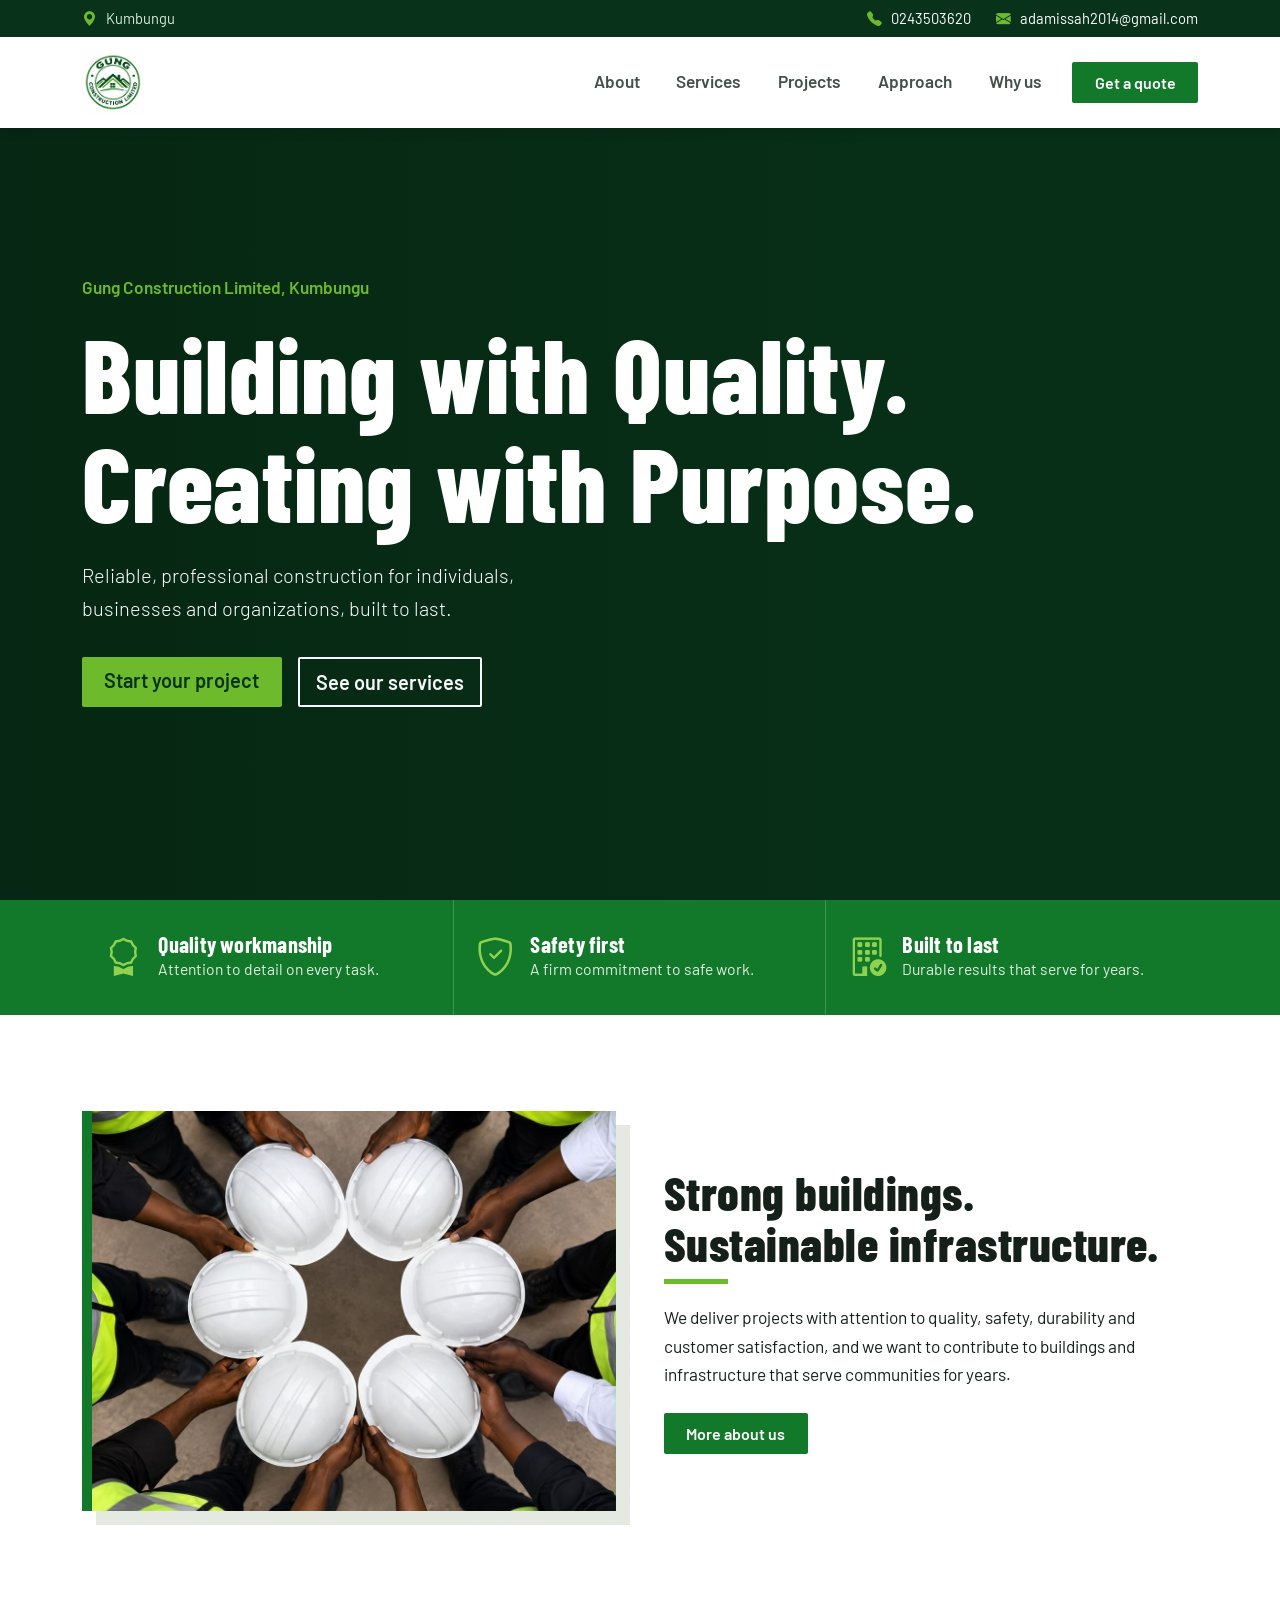
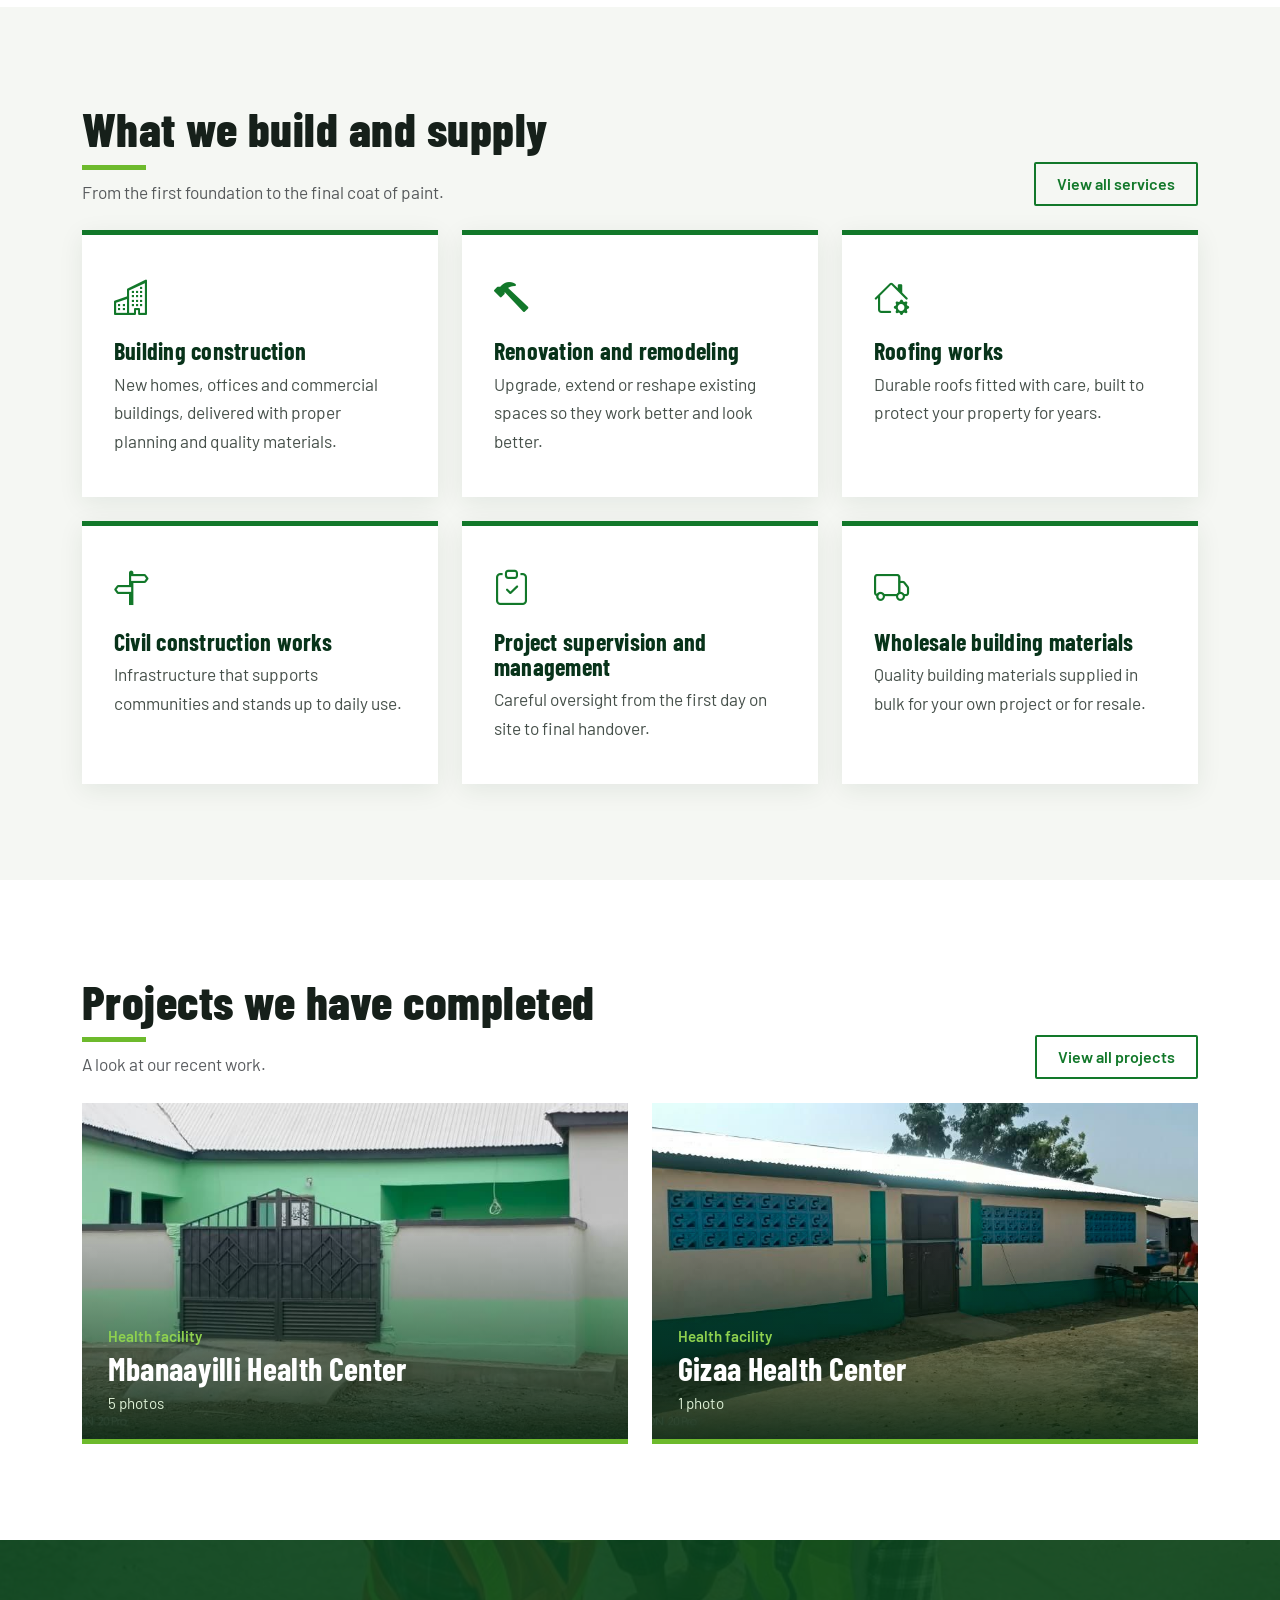
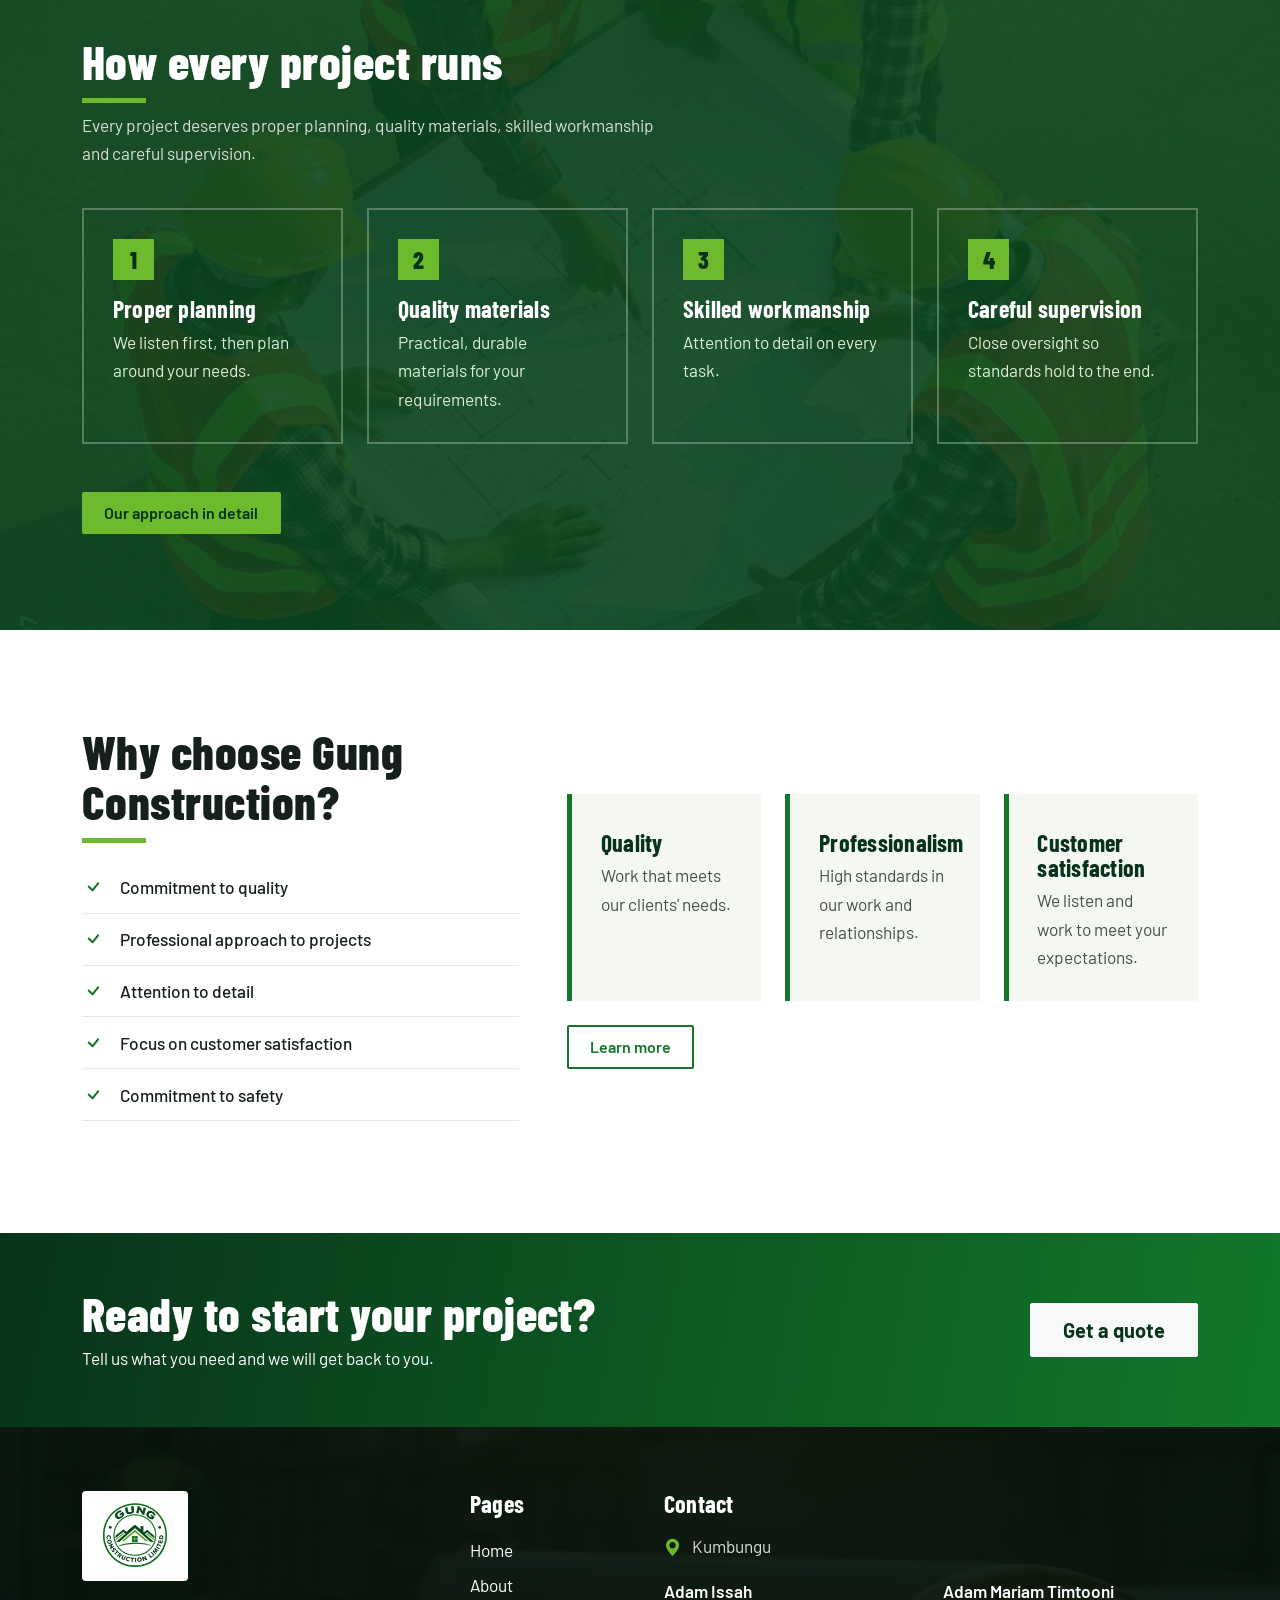
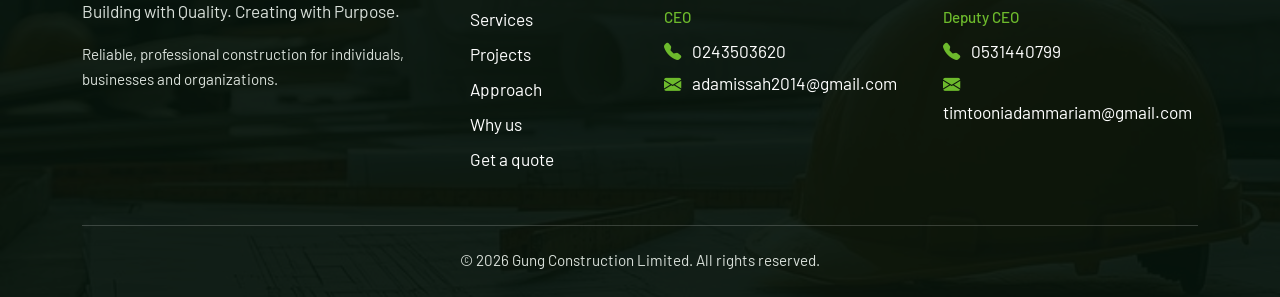
<file: index.html>
<!DOCTYPE html>
<html lang="en">
<head>
<meta charset="UTF-8">
<meta name="viewport" content="width=device-width, initial-scale=1">
<title>Gung Construction Limited | Building with Quality. Creating with Purpose.</title>
<meta name="description" content="Gung Construction Limited, Kumbungu: building construction, renovation, roofing, civil works, project supervision and building materials.">
<meta name="theme-color" content="#0b4a1f">
<link rel="icon" href="logo.jpg">
<link href="https://cdn.jsdelivr.net/npm/bootstrap@5.3.3/dist/css/bootstrap.min.css" rel="stylesheet">
<link href="https://cdn.jsdelivr.net/npm/bootstrap-icons@1.11.3/font/bootstrap-icons.min.css" rel="stylesheet">
<link href="https://fonts.googleapis.com/css2?family=Barlow+Condensed:wght@600;700;800&family=Barlow:wght@400;500;600&display=swap" rel="stylesheet">
<link href="style.css" rel="stylesheet">
</head>
<body>
<header class="site-header fixed-top" id="nav">
  <div class="topbar">
    <div class="container d-flex justify-content-between align-items-center">
      <span><i class="bi bi-geo-alt-fill"></i> Kumbungu</span>
      <span class="topbar-links">
        <a href="tel:0243503620"><i class="bi bi-telephone-fill"></i> 0243503620</a>
        <a href="mailto:adamissah2014@gmail.com"><i class="bi bi-envelope-fill"></i> adamissah2014@gmail.com</a>
      </span>
    </div>
  </div>
  <nav class="navbar navbar-expand-lg">
    <div class="container">
      <a class="navbar-brand" href="index.html"><img src="logo.jpg" alt="Gung Construction Limited logo" class="brand-logo"></a>
      <button class="navbar-toggler" data-bs-toggle="collapse" data-bs-target="#menu" aria-label="Menu"><i class="bi bi-list"></i></button>
      <div class="collapse navbar-collapse" id="menu">
        <ul class="navbar-nav ms-auto align-items-lg-center gap-lg-2">
          <li class="nav-item"><a class="nav-link" href="about.html">About</a></li>
          <li class="nav-item"><a class="nav-link" href="services.html">Services</a></li>
          <li class="nav-item"><a class="nav-link" href="projects.html">Projects</a></li>
          <li class="nav-item"><a class="nav-link" href="approach.html">Approach</a></li>
          <li class="nav-item"><a class="nav-link" href="why us.html">Why us</a></li>
          <li class="nav-item"><a class="btn btn-gung ms-lg-2" href="quote.html">Get a quote</a></li>
        </ul>
      </div>
    </div>
  </nav>
</header>

<header id="top" class="hero photo-bg">
  <video class="bg-img" autoplay muted loop playsinline preload="auto">
    <source src="one.mp4" type="video/mp4">
    Your browser does not support the video tag.
  </video>
  <div class="container">
    <p class="hero-sub">Gung Construction Limited, Kumbungu</p>
    <h1>Building with Quality.<br>Creating with Purpose.</h1>
    <p class="lead">Reliable, professional construction for individuals, businesses and organizations, built to last.</p>
    <div class="d-flex flex-wrap gap-3">
      <a href="quote.html" class="btn btn-gung btn-lg">Start your project</a>
      <a href="services.html" class="btn btn-outline-light btn-lg">See our services</a>
    </div>
  </div>
</header>

<section class="highlights">
  <div class="container">
    <div class="row g-0">
      <div class="col-md-4"><div class="hl"><i class="bi bi-award"></i><div><h3>Quality workmanship</h3><p>Attention to detail on every task.</p></div></div></div>
      <div class="col-md-4"><div class="hl"><i class="bi bi-shield-check"></i><div><h3>Safety first</h3><p>A firm commitment to safe work.</p></div></div></div>
      <div class="col-md-4"><div class="hl"><i class="bi bi-building-check"></i><div><h3>Built to last</h3><p>Durable results that serve for years.</p></div></div></div>
    </div>
  </div>
</section>

<section class="py-6">
  <div class="container">
    <div class="row align-items-center g-5">
      <div class="col-lg-6"><div class="about-img"><img class="bg-img" src="two.jpg" alt="" loading="lazy"></div></div>
      <div class="col-lg-6">
        <h2 class="title-bar">Strong buildings. Sustainable infrastructure.</h2>
        <p>We deliver projects with attention to quality, safety, durability and customer satisfaction, and we want to contribute to buildings and infrastructure that serve communities for years.</p>
        <a href="about.html" class="btn btn-gung mt-2">More about us</a>
      </div>
    </div>
  </div>
</section>

<section class="py-6 bg-soft">
  <div class="container">
    <div class="d-flex flex-wrap justify-content-between align-items-end gap-3 mb-4">
      <div><h2 class="title-bar mb-2">What we build and supply</h2><p class="mb-0 text-muted">From the first foundation to the final coat of paint.</p></div>
      <a href="services.html" class="btn btn-outline-gung">View all services</a>
    </div>
    <div class="row g-4">
      <div class="col-md-6 col-lg-4"><div class="service"><i class="bi bi-buildings"></i><h3>Building construction</h3><p>New homes, offices and commercial buildings, delivered with proper planning and quality materials.</p></div></div>
      <div class="col-md-6 col-lg-4"><div class="service"><i class="bi bi-hammer"></i><h3>Renovation and remodeling</h3><p>Upgrade, extend or reshape existing spaces so they work better and look better.</p></div></div>
      <div class="col-md-6 col-lg-4"><div class="service"><i class="bi bi-house-gear"></i><h3>Roofing works</h3><p>Durable roofs fitted with care, built to protect your property for years.</p></div></div>
      <div class="col-md-6 col-lg-4"><div class="service"><i class="bi bi-signpost-split"></i><h3>Civil construction works</h3><p>Infrastructure that supports communities and stands up to daily use.</p></div></div>
      <div class="col-md-6 col-lg-4"><div class="service"><i class="bi bi-clipboard-check"></i><h3>Project supervision and management</h3><p>Careful oversight from the first day on site to final handover.</p></div></div>
      <div class="col-md-6 col-lg-4"><div class="service"><i class="bi bi-truck"></i><h3>Wholesale building materials</h3><p>Quality building materials supplied in bulk for your own project or for resale.</p></div></div>
    </div>
  </div>
</section>

<section class="py-6">
  <div class="container">
    <div class="d-flex flex-wrap justify-content-between align-items-end gap-3 mb-4">
      <div><h2 class="title-bar mb-2">Projects we have completed</h2><p class="mb-0 text-muted">A look at our recent work.</p></div>
      <a href="projects.html" class="btn btn-outline-gung">View all projects</a>
    </div>
    <div class="row g-4">
      <div class="col-md-6"><a class="proj-card" href="projects.html#mbanaayilli">
        <img src="mbanaayilli-1.jpg" alt="Mbanaayilli Health Center" loading="lazy">
        <div class="proj-info"><span>Health facility</span><h3>Mbanaayilli Health Center</h3><em>5 photos</em></div>
      </a></div>
      <div class="col-md-6"><a class="proj-card" href="projects.html#gizaa">
        <img src="gizaa-1.jpg" alt="Gizaa Health Center" loading="lazy">
        <div class="proj-info"><span>Health facility</span><h3>Gizaa Health Center</h3><em>1 photo</em></div>
      </a></div>
    </div>
  </div>
</section>

<section class="py-6 photo-bg tint-mid">
  <img class="bg-img" src="four.jpg" alt="" loading="lazy">
  <div class="container">
    <h2 class="title-bar mb-2">How every project runs</h2>
    <p class="section-intro">Every project deserves proper planning, quality materials, skilled workmanship and careful supervision.</p>
    <div class="row g-4">
      <div class="col-md-6 col-lg-3"><div class="step"><span>1</span><h3>Proper planning</h3><p>We listen first, then plan around your needs.</p></div></div>
      <div class="col-md-6 col-lg-3"><div class="step"><span>2</span><h3>Quality materials</h3><p>Practical, durable materials for your requirements.</p></div></div>
      <div class="col-md-6 col-lg-3"><div class="step"><span>3</span><h3>Skilled workmanship</h3><p>Attention to detail on every task.</p></div></div>
      <div class="col-md-6 col-lg-3"><div class="step"><span>4</span><h3>Careful supervision</h3><p>Close oversight so standards hold to the end.</p></div></div>
    </div>
    <a href="approach.html" class="btn btn-gung mt-5">Our approach in detail</a>
  </div>
</section>

<section class="py-6">
  <div class="container">
    <div class="row g-5 align-items-center">
      <div class="col-lg-5">
        <h2 class="title-bar">Why choose Gung Construction?</h2>
        <ul class="checks dark">
          <li>Commitment to quality</li><li>Professional approach to projects</li><li>Attention to detail</li><li>Focus on customer satisfaction</li><li>Commitment to safety</li>
        </ul>
      </div>
      <div class="col-lg-7">
        <div class="row g-4">
          <div class="col-md-4"><div class="value-card"><h3>Quality</h3><p>Work that meets our clients' needs.</p></div></div>
          <div class="col-md-4"><div class="value-card"><h3>Professionalism</h3><p>High standards in our work and relationships.</p></div></div>
          <div class="col-md-4"><div class="value-card"><h3>Customer satisfaction</h3><p>We listen and work to meet your expectations.</p></div></div>
        </div>
        <a href="why us.html" class="btn btn-outline-gung mt-4">Learn more</a>
      </div>
    </div>
  </div>
</section>

<section class="cta-band">
  <div class="container d-flex flex-column flex-md-row align-items-md-center justify-content-between gap-4">
    <div>
      <h2>Ready to start your project?</h2>
      <p class="mb-0">Tell us what you need and we will get back to you.</p>
    </div>
    <a href="quote.html" class="btn btn-light btn-lg cta-btn">Get a quote</a>
  </div>
</section>

<footer class="site-footer photo-bg">
  <img class="bg-img" src="seven.jpg" alt="" loading="lazy">
  <div class="container">
    <div class="row g-5">
      <div class="col-lg-4">
        <img src="logo.jpg" alt="Gung Construction Limited logo" class="footer-logo">
        <p>Building with Quality. Creating with Purpose.</p>
        <p class="small mb-0">Reliable, professional construction for individuals, businesses and organizations.</p>
      </div>
      <div class="col-6 col-lg-2">
        <h3>Pages</h3>
        <ul class="foot-links">
          <li><a href="index.html">Home</a></li>
          <li><a href="about.html">About</a></li>
          <li><a href="services.html">Services</a></li>
          <li><a href="projects.html">Projects</a></li>
          <li><a href="approach.html">Approach</a></li>
          <li><a href="why us.html">Why us</a></li>
          <li><a href="quote.html">Get a quote</a></li>
        </ul>
      </div>
      <div class="col-lg-6">
        <h3>Contact</h3>
        <p><i class="bi bi-geo-alt-fill"></i> Kumbungu</p>
        <div class="row g-4">
          <div class="col-md-6">
            <p class="foot-name">Adam Issah <span>CEO</span></p>
            <p class="mb-1"><i class="bi bi-telephone-fill"></i> <a href="tel:0243503620">0243503620</a></p>
            <p class="mb-0 wrap"><i class="bi bi-envelope-fill"></i> <a href="mailto:adamissah2014@gmail.com">adamissah2014@gmail.com</a></p>
          </div>
          <div class="col-md-6">
            <p class="foot-name">Adam Mariam Timtooni <span>Deputy CEO</span></p>
            <p class="mb-1"><i class="bi bi-telephone-fill"></i> <a href="tel:0531440799">0531440799</a></p>
            <p class="mb-0 wrap"><i class="bi bi-envelope-fill"></i> <a href="mailto:timtooniadammariam@gmail.com">timtooniadammariam@gmail.com</a></p>
          </div>
        </div>
      </div>
    </div>
    <div class="foot-bottom">&copy; <span id="year"></span> Gung Construction Limited. All rights reserved.</div>
  </div>
</footer>

<a href="#top" id="toTop" class="to-top" aria-label="Back to top"><i class="bi bi-arrow-up"></i></a>
<script src="https://cdn.jsdelivr.net/npm/bootstrap@5.3.3/dist/js/bootstrap.bundle.min.js"></script>
<script src="script.js"></script>
</body>
</html>
</file>
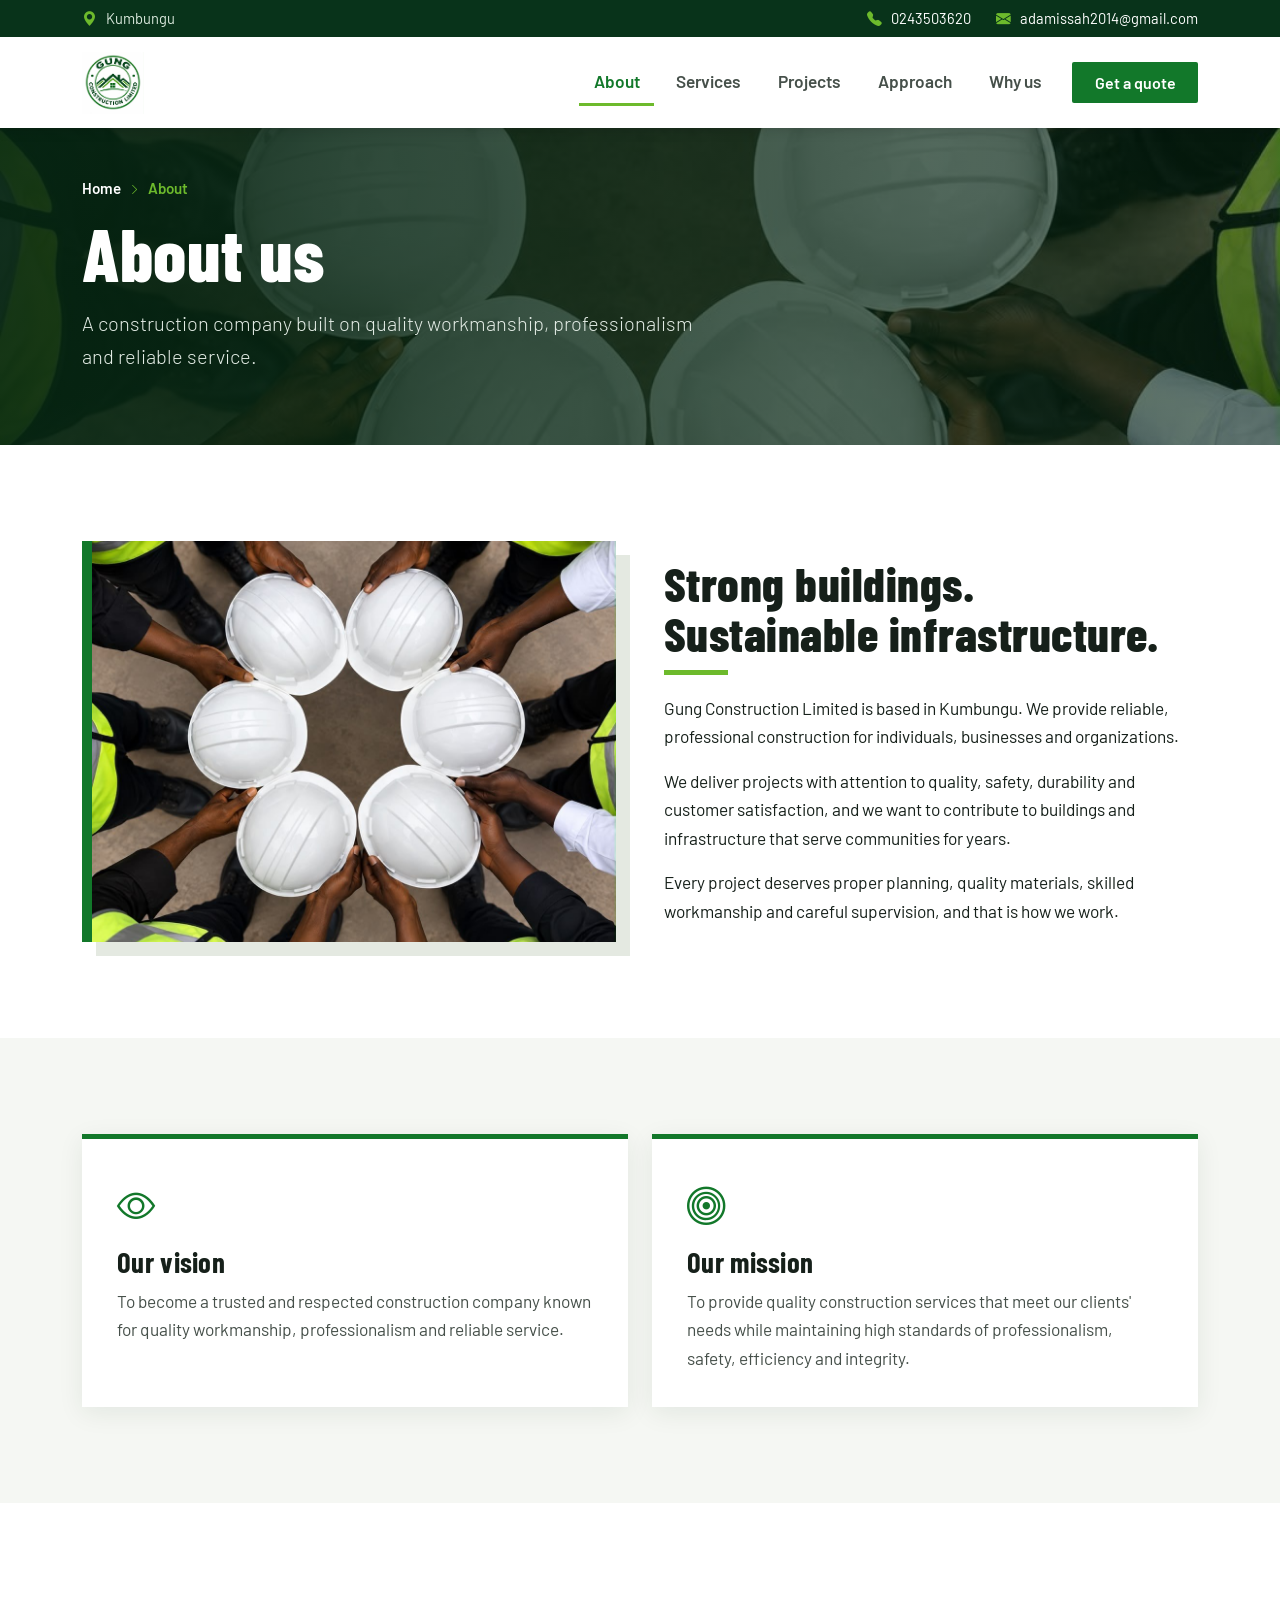
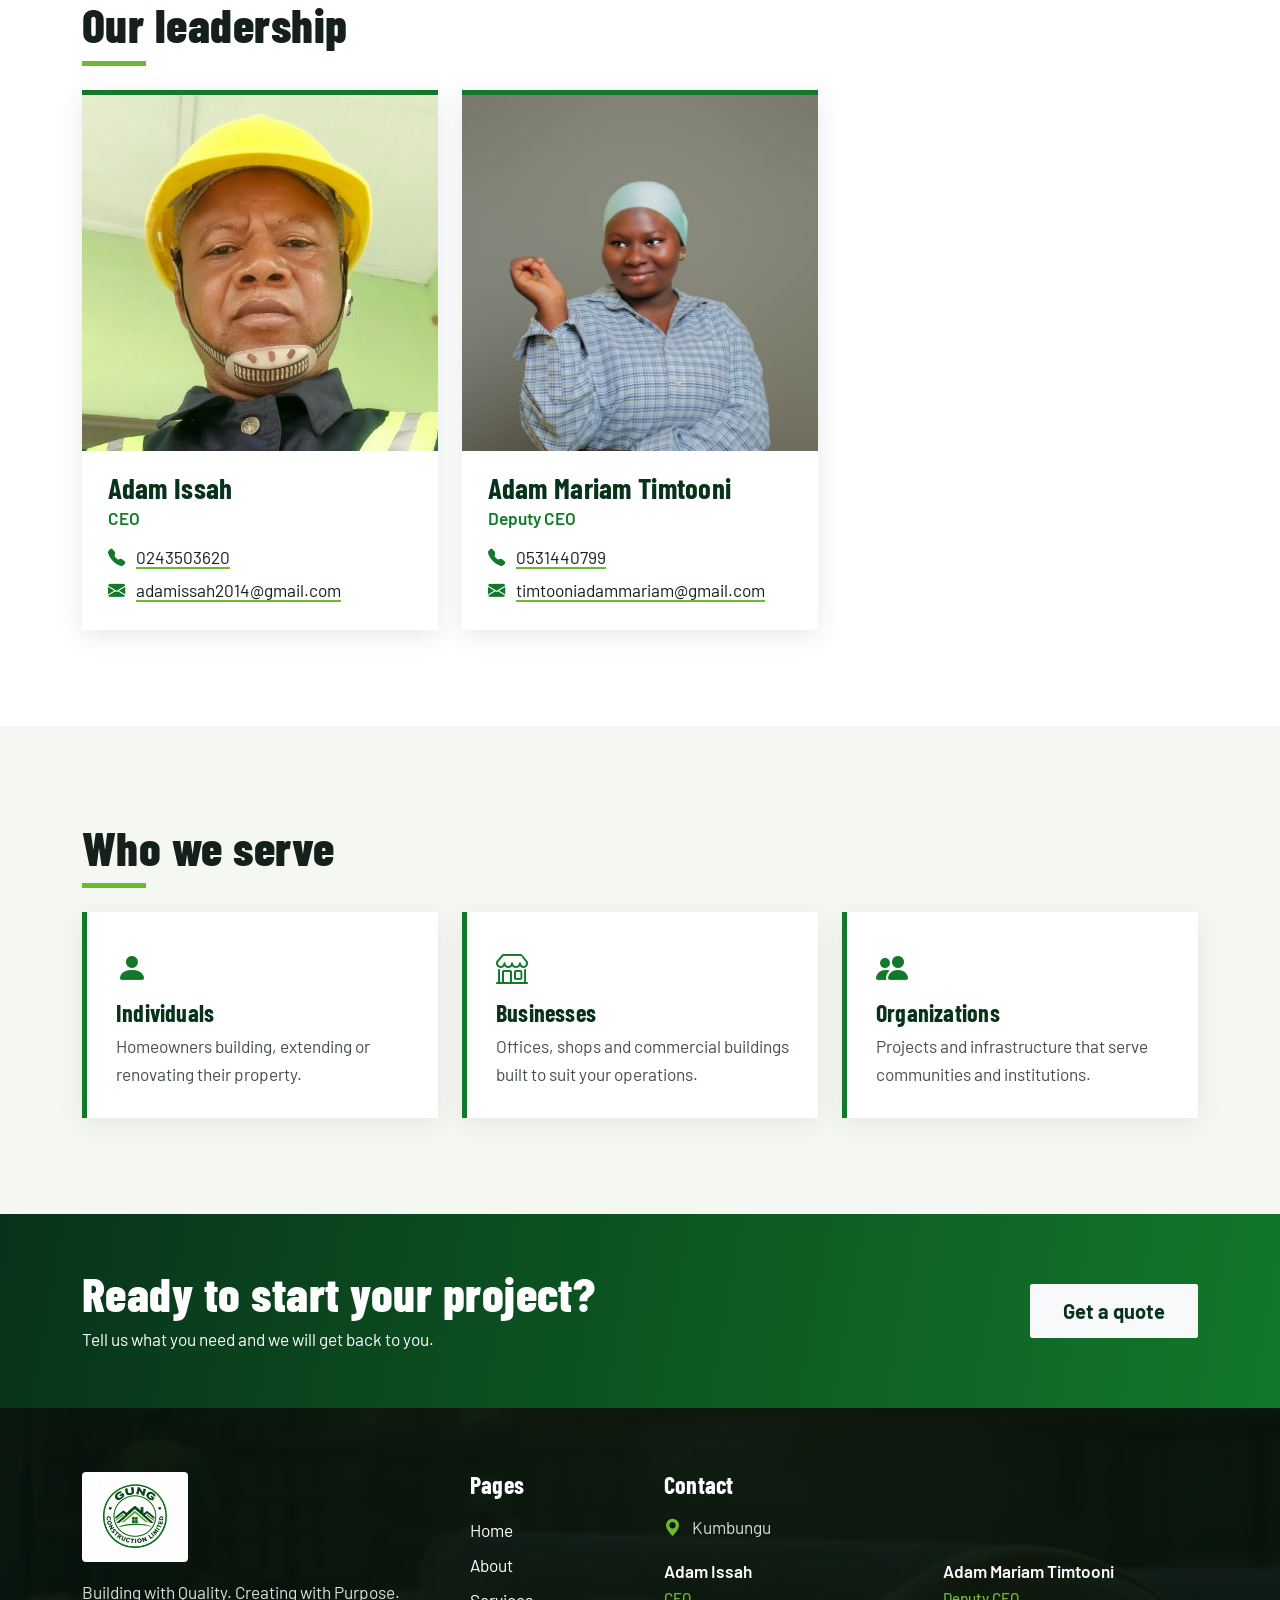
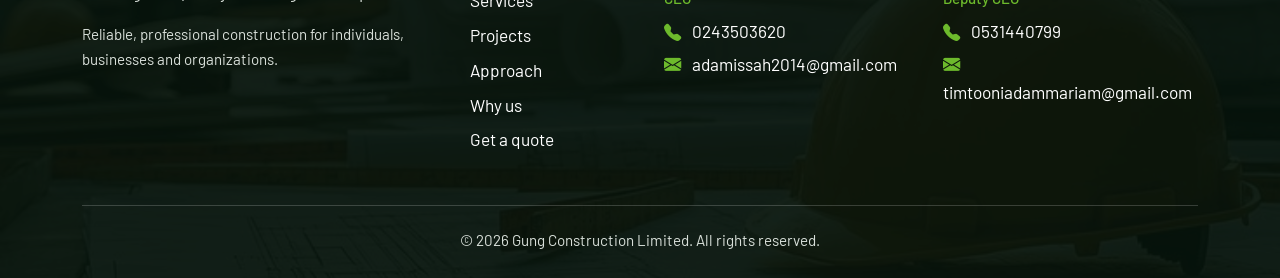
<file: about.html>
<!DOCTYPE html>
<html lang="en">
<head>
<meta charset="UTF-8">
<meta name="viewport" content="width=device-width, initial-scale=1">
<title>About | Gung Construction Limited</title>
<meta name="description" content="About Gung Construction Limited: our vision, mission and commitment to quality construction in Kumbungu.">
<meta name="theme-color" content="#0b4a1f">
<link rel="icon" href="logo.jpg">
<link href="https://cdn.jsdelivr.net/npm/bootstrap@5.3.3/dist/css/bootstrap.min.css" rel="stylesheet">
<link href="https://cdn.jsdelivr.net/npm/bootstrap-icons@1.11.3/font/bootstrap-icons.min.css" rel="stylesheet">
<link href="https://fonts.googleapis.com/css2?family=Barlow+Condensed:wght@600;700;800&family=Barlow:wght@400;500;600&display=swap" rel="stylesheet">
<link href="style.css" rel="stylesheet">
</head>
<body>
<header class="site-header fixed-top" id="nav">
  <div class="topbar">
    <div class="container d-flex justify-content-between align-items-center">
      <span><i class="bi bi-geo-alt-fill"></i> Kumbungu</span>
      <span class="topbar-links">
        <a href="tel:0243503620"><i class="bi bi-telephone-fill"></i> 0243503620</a>
        <a href="mailto:adamissah2014@gmail.com"><i class="bi bi-envelope-fill"></i> adamissah2014@gmail.com</a>
      </span>
    </div>
  </div>
  <nav class="navbar navbar-expand-lg">
    <div class="container">
      <a class="navbar-brand" href="index.html"><img src="logo.jpg" alt="Gung Construction Limited logo" class="brand-logo"></a>
      <button class="navbar-toggler" data-bs-toggle="collapse" data-bs-target="#menu" aria-label="Menu"><i class="bi bi-list"></i></button>
      <div class="collapse navbar-collapse" id="menu">
        <ul class="navbar-nav ms-auto align-items-lg-center gap-lg-2">
          <li class="nav-item"><a class="nav-link active" href="about.html" aria-current="page">About</a></li>
          <li class="nav-item"><a class="nav-link" href="services.html">Services</a></li>
          <li class="nav-item"><a class="nav-link" href="projects.html">Projects</a></li>
          <li class="nav-item"><a class="nav-link" href="approach.html">Approach</a></li>
          <li class="nav-item"><a class="nav-link" href="why us.html">Why us</a></li>
          <li class="nav-item"><a class="btn btn-gung ms-lg-2" href="quote.html">Get a quote</a></li>
        </ul>
      </div>
    </div>
  </nav>
</header>

<section class="page-hero photo-bg">
  <img class="bg-img" src="two.jpg" alt="">
  <div class="container">
    <p class="crumbs"><a href="index.html">Home</a> <i class="bi bi-chevron-right"></i> About</p>
    <h1>About us</h1>
    <p class="lead">A construction company built on quality workmanship, professionalism and reliable service.</p>
  </div>
</section>

<section class="py-6">
  <div class="container">
    <div class="row align-items-center g-5">
      <div class="col-lg-6"><div class="about-img"><img class="bg-img" src="two.jpg" alt="" loading="lazy"></div></div>
      <div class="col-lg-6">
        <h2 class="title-bar">Strong buildings. Sustainable infrastructure.</h2>
        <p>Gung Construction Limited is based in Kumbungu. We provide reliable, professional construction for individuals, businesses and organizations.</p>
        <p>We deliver projects with attention to quality, safety, durability and customer satisfaction, and we want to contribute to buildings and infrastructure that serve communities for years.</p>
        <p class="mb-0">Every project deserves proper planning, quality materials, skilled workmanship and careful supervision, and that is how we work.</p>
      </div>
    </div>
  </div>
</section>

<section class="py-6 bg-soft">
  <div class="container">
    <div class="row g-4">
      <div class="col-lg-6"><div class="vm-card"><i class="bi bi-eye"></i><h3>Our vision</h3><p>To become a trusted and respected construction company known for quality workmanship, professionalism and reliable service.</p></div></div>
      <div class="col-lg-6"><div class="vm-card"><i class="bi bi-bullseye"></i><h3>Our mission</h3><p>To provide quality construction services that meet our clients' needs while maintaining high standards of professionalism, safety, efficiency and integrity.</p></div></div>
    </div>
  </div>
</section>

<section class="py-6">
  <div class="container">
    <h2 class="title-bar mb-4">Our leadership</h2>
    <div class="row g-4">
      <div class="col-md-6 col-lg-4"><div class="leader">
        <img src="ceo.jpg" alt="Adam Issah, CEO of Gung Construction Limited" loading="lazy">
        <div class="leader-info"><h3>Adam Issah</h3><p class="role">CEO</p>
          <p class="mb-1"><i class="bi bi-telephone-fill"></i> <a href="tel:0243503620">0243503620</a></p>
          <p class="mb-0 wrap"><i class="bi bi-envelope-fill"></i> <a href="mailto:adamissah2014@gmail.com">adamissah2014@gmail.com</a></p></div>
      </div></div>
      <div class="col-md-6 col-lg-4"><div class="leader">
        <img src="deputy-ceo.jpg" alt="Adam Mariam Timtooni, Deputy CEO of Gung Construction Limited" loading="lazy">
        <div class="leader-info"><h3>Adam Mariam Timtooni</h3><p class="role">Deputy CEO</p>
          <p class="mb-1"><i class="bi bi-telephone-fill"></i> <a href="tel:0531440799">0531440799</a></p>
          <p class="mb-0 wrap"><i class="bi bi-envelope-fill"></i> <a href="mailto:timtooniadammariam@gmail.com">timtooniadammariam@gmail.com</a></p></div>
      </div></div>
    </div>
  </div>
</section>

<section class="py-6 bg-soft">
  <div class="container">
    <h2 class="title-bar mb-4">Who we serve</h2>
    <div class="row g-4">
      <div class="col-md-4"><div class="value-card"><i class="bi bi-person-fill"></i><h3>Individuals</h3><p>Homeowners building, extending or renovating their property.</p></div></div>
      <div class="col-md-4"><div class="value-card"><i class="bi bi-shop"></i><h3>Businesses</h3><p>Offices, shops and commercial buildings built to suit your operations.</p></div></div>
      <div class="col-md-4"><div class="value-card"><i class="bi bi-people-fill"></i><h3>Organizations</h3><p>Projects and infrastructure that serve communities and institutions.</p></div></div>
    </div>
  </div>
</section>

<section class="cta-band">
  <div class="container d-flex flex-column flex-md-row align-items-md-center justify-content-between gap-4">
    <div>
      <h2>Ready to start your project?</h2>
      <p class="mb-0">Tell us what you need and we will get back to you.</p>
    </div>
    <a href="quote.html" class="btn btn-light btn-lg cta-btn">Get a quote</a>
  </div>
</section>

<footer class="site-footer photo-bg">
  <img class="bg-img" src="seven.jpg" alt="" loading="lazy">
  <div class="container">
    <div class="row g-5">
      <div class="col-lg-4">
        <img src="logo.jpg" alt="Gung Construction Limited logo" class="footer-logo">
        <p>Building with Quality. Creating with Purpose.</p>
        <p class="small mb-0">Reliable, professional construction for individuals, businesses and organizations.</p>
      </div>
      <div class="col-6 col-lg-2">
        <h3>Pages</h3>
        <ul class="foot-links">
          <li><a href="index.html">Home</a></li>
          <li><a href="about.html">About</a></li>
          <li><a href="services.html">Services</a></li>
          <li><a href="projects.html">Projects</a></li>
          <li><a href="approach.html">Approach</a></li>
          <li><a href="why us.html">Why us</a></li>
          <li><a href="quote.html">Get a quote</a></li>
        </ul>
      </div>
      <div class="col-lg-6">
        <h3>Contact</h3>
        <p><i class="bi bi-geo-alt-fill"></i> Kumbungu</p>
        <div class="row g-4">
          <div class="col-md-6">
            <p class="foot-name">Adam Issah <span>CEO</span></p>
            <p class="mb-1"><i class="bi bi-telephone-fill"></i> <a href="tel:0243503620">0243503620</a></p>
            <p class="mb-0 wrap"><i class="bi bi-envelope-fill"></i> <a href="mailto:adamissah2014@gmail.com">adamissah2014@gmail.com</a></p>
          </div>
          <div class="col-md-6">
            <p class="foot-name">Adam Mariam Timtooni <span>Deputy CEO</span></p>
            <p class="mb-1"><i class="bi bi-telephone-fill"></i> <a href="tel:0531440799">0531440799</a></p>
            <p class="mb-0 wrap"><i class="bi bi-envelope-fill"></i> <a href="mailto:timtooniadammariam@gmail.com">timtooniadammariam@gmail.com</a></p>
          </div>
        </div>
      </div>
    </div>
    <div class="foot-bottom">&copy; <span id="year"></span> Gung Construction Limited. All rights reserved.</div>
  </div>
</footer>

<a href="#top" id="toTop" class="to-top" aria-label="Back to top"><i class="bi bi-arrow-up"></i></a>
<script src="https://cdn.jsdelivr.net/npm/bootstrap@5.3.3/dist/js/bootstrap.bundle.min.js"></script>
<script src="script.js"></script>
</body>
</html>
</file>
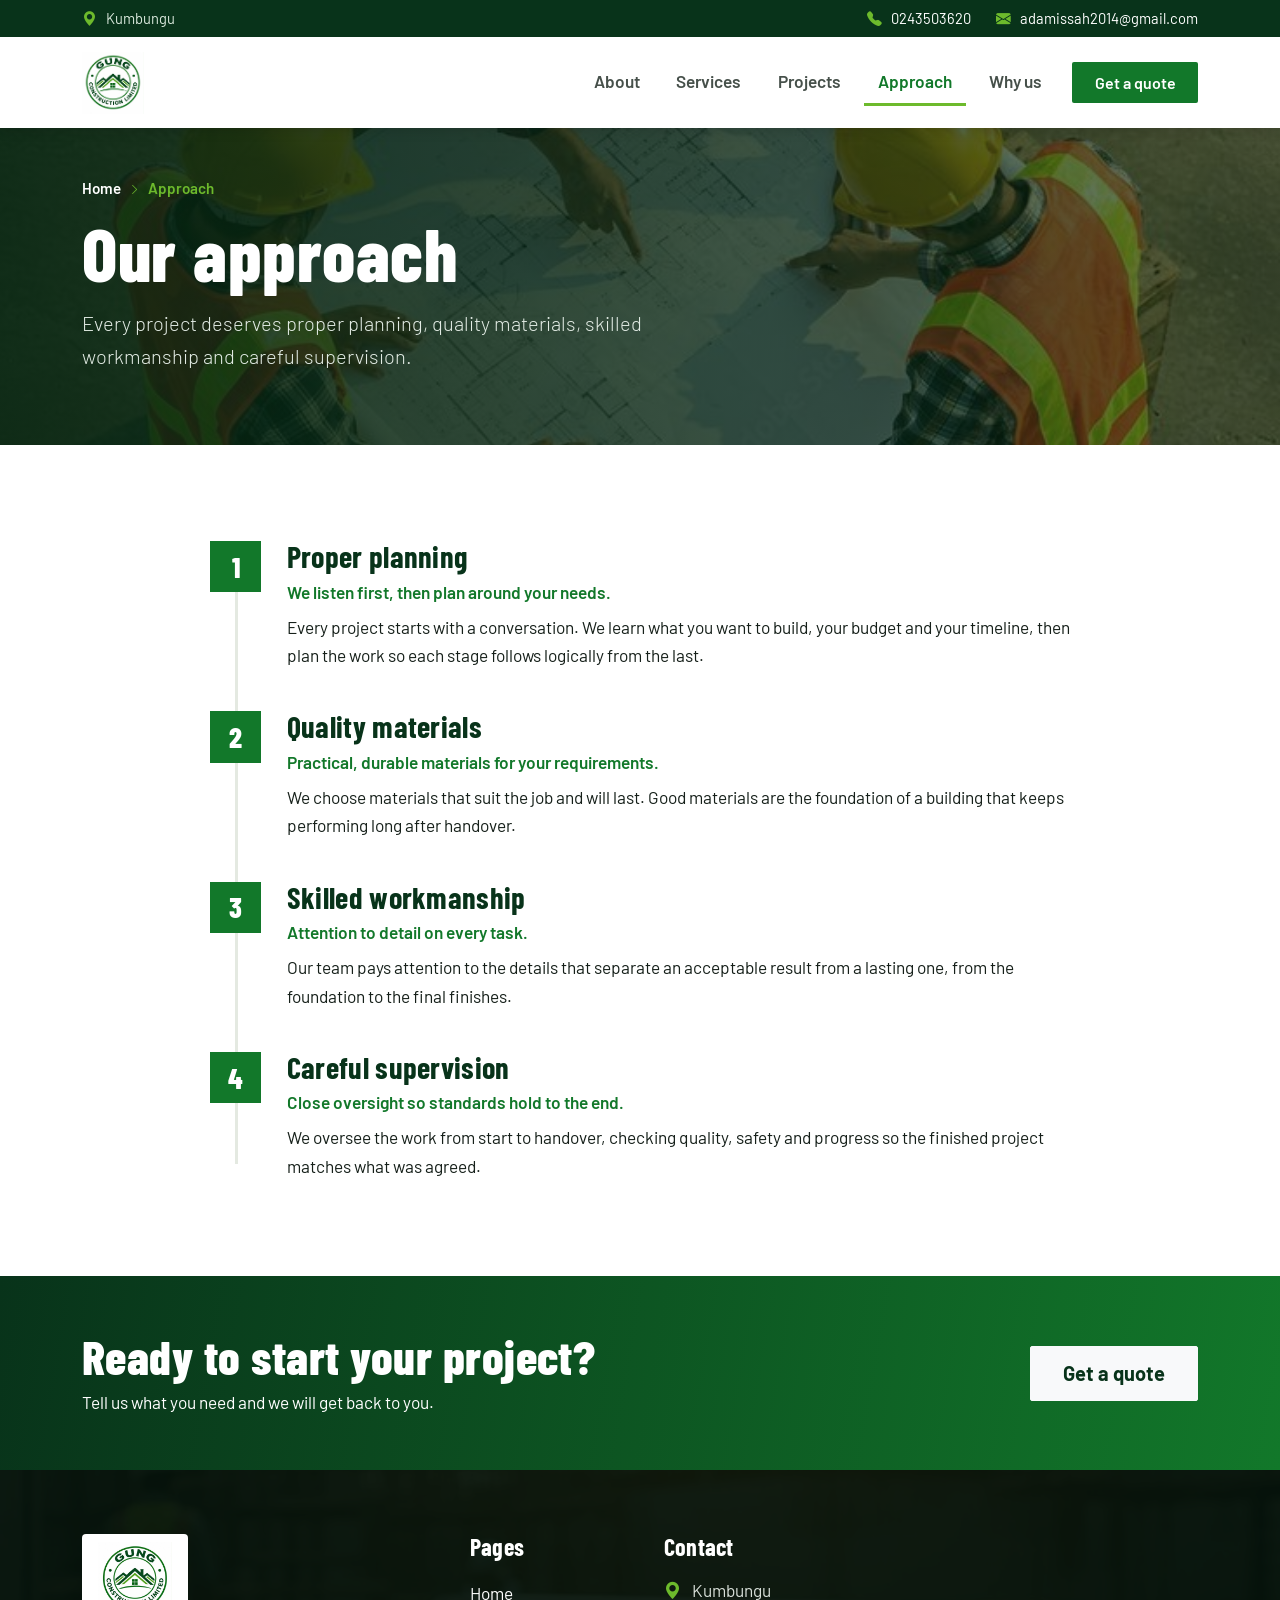
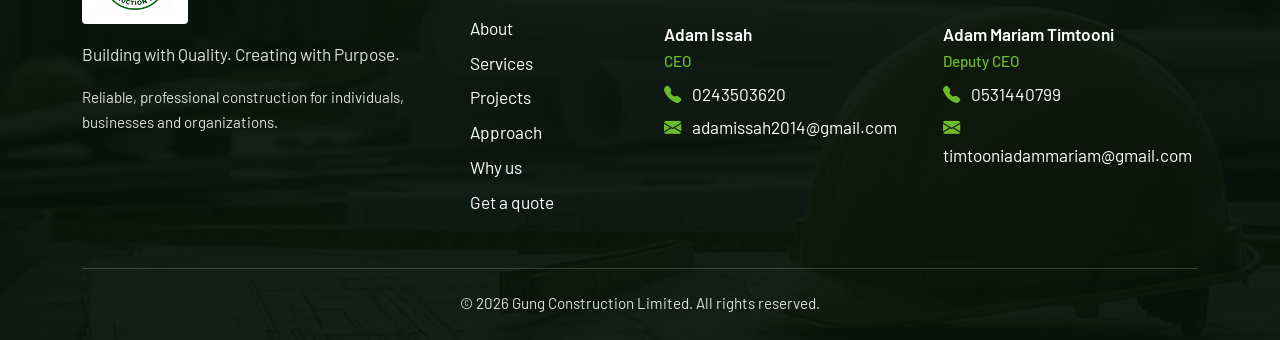
<file: approach.html>
<!DOCTYPE html>
<html lang="en">
<head>
<meta charset="UTF-8">
<meta name="viewport" content="width=device-width, initial-scale=1">
<title>Approach | Gung Construction Limited</title>
<meta name="description" content="How Gung Construction Limited runs every project: proper planning, quality materials, skilled workmanship and careful supervision.">
<meta name="theme-color" content="#0b4a1f">
<link rel="icon" href="logo.jpg">
<link href="https://cdn.jsdelivr.net/npm/bootstrap@5.3.3/dist/css/bootstrap.min.css" rel="stylesheet">
<link href="https://cdn.jsdelivr.net/npm/bootstrap-icons@1.11.3/font/bootstrap-icons.min.css" rel="stylesheet">
<link href="https://fonts.googleapis.com/css2?family=Barlow+Condensed:wght@600;700;800&family=Barlow:wght@400;500;600&display=swap" rel="stylesheet">
<link href="style.css" rel="stylesheet">
</head>
<body>
<header class="site-header fixed-top" id="nav">
  <div class="topbar">
    <div class="container d-flex justify-content-between align-items-center">
      <span><i class="bi bi-geo-alt-fill"></i> Kumbungu</span>
      <span class="topbar-links">
        <a href="tel:0243503620"><i class="bi bi-telephone-fill"></i> 0243503620</a>
        <a href="mailto:adamissah2014@gmail.com"><i class="bi bi-envelope-fill"></i> adamissah2014@gmail.com</a>
      </span>
    </div>
  </div>
  <nav class="navbar navbar-expand-lg">
    <div class="container">
      <a class="navbar-brand" href="index.html"><img src="logo.jpg" alt="Gung Construction Limited logo" class="brand-logo"></a>
      <button class="navbar-toggler" data-bs-toggle="collapse" data-bs-target="#menu" aria-label="Menu"><i class="bi bi-list"></i></button>
      <div class="collapse navbar-collapse" id="menu">
        <ul class="navbar-nav ms-auto align-items-lg-center gap-lg-2">
          <li class="nav-item"><a class="nav-link" href="about.html">About</a></li>
          <li class="nav-item"><a class="nav-link" href="services.html">Services</a></li>
          <li class="nav-item"><a class="nav-link" href="projects.html">Projects</a></li>
          <li class="nav-item"><a class="nav-link active" href="approach.html" aria-current="page">Approach</a></li>
          <li class="nav-item"><a class="nav-link" href="why us.html">Why us</a></li>
          <li class="nav-item"><a class="btn btn-gung ms-lg-2" href="quote.html">Get a quote</a></li>
        </ul>
      </div>
    </div>
  </nav>
</header>

<section class="page-hero photo-bg">
  <img class="bg-img" src="four.jpg" alt="">
  <div class="container">
    <p class="crumbs"><a href="index.html">Home</a> <i class="bi bi-chevron-right"></i> Approach</p>
    <h1>Our approach</h1>
    <p class="lead">Every project deserves proper planning, quality materials, skilled workmanship and careful supervision.</p>
  </div>
</section>

<section class="py-6">
  <div class="container">
    <div class="timeline">
      <div class="tl-item">
        <span class="tl-num">1</span>
        <div class="tl-body"><h3>Proper planning</h3><p class="tl-short">We listen first, then plan around your needs.</p><p class="mb-0">Every project starts with a conversation. We learn what you want to build, your budget and your timeline, then plan the work so each stage follows logically from the last.</p></div>
      </div>
      <div class="tl-item">
        <span class="tl-num">2</span>
        <div class="tl-body"><h3>Quality materials</h3><p class="tl-short">Practical, durable materials for your requirements.</p><p class="mb-0">We choose materials that suit the job and will last. Good materials are the foundation of a building that keeps performing long after handover.</p></div>
      </div>
      <div class="tl-item">
        <span class="tl-num">3</span>
        <div class="tl-body"><h3>Skilled workmanship</h3><p class="tl-short">Attention to detail on every task.</p><p class="mb-0">Our team pays attention to the details that separate an acceptable result from a lasting one, from the foundation to the final finishes.</p></div>
      </div>
      <div class="tl-item">
        <span class="tl-num">4</span>
        <div class="tl-body"><h3>Careful supervision</h3><p class="tl-short">Close oversight so standards hold to the end.</p><p class="mb-0">We oversee the work from start to handover, checking quality, safety and progress so the finished project matches what was agreed.</p></div>
      </div>
    </div>
  </div>
</section>

<section class="cta-band">
  <div class="container d-flex flex-column flex-md-row align-items-md-center justify-content-between gap-4">
    <div>
      <h2>Ready to start your project?</h2>
      <p class="mb-0">Tell us what you need and we will get back to you.</p>
    </div>
    <a href="quote.html" class="btn btn-light btn-lg cta-btn">Get a quote</a>
  </div>
</section>

<footer class="site-footer photo-bg">
  <img class="bg-img" src="seven.jpg" alt="" loading="lazy">
  <div class="container">
    <div class="row g-5">
      <div class="col-lg-4">
        <img src="logo.jpg" alt="Gung Construction Limited logo" class="footer-logo">
        <p>Building with Quality. Creating with Purpose.</p>
        <p class="small mb-0">Reliable, professional construction for individuals, businesses and organizations.</p>
      </div>
      <div class="col-6 col-lg-2">
        <h3>Pages</h3>
        <ul class="foot-links">
          <li><a href="index.html">Home</a></li>
          <li><a href="about.html">About</a></li>
          <li><a href="services.html">Services</a></li>
          <li><a href="projects.html">Projects</a></li>
          <li><a href="approach.html">Approach</a></li>
          <li><a href="why us.html">Why us</a></li>
          <li><a href="quote.html">Get a quote</a></li>
        </ul>
      </div>
      <div class="col-lg-6">
        <h3>Contact</h3>
        <p><i class="bi bi-geo-alt-fill"></i> Kumbungu</p>
        <div class="row g-4">
          <div class="col-md-6">
            <p class="foot-name">Adam Issah <span>CEO</span></p>
            <p class="mb-1"><i class="bi bi-telephone-fill"></i> <a href="tel:0243503620">0243503620</a></p>
            <p class="mb-0 wrap"><i class="bi bi-envelope-fill"></i> <a href="mailto:adamissah2014@gmail.com">adamissah2014@gmail.com</a></p>
          </div>
          <div class="col-md-6">
            <p class="foot-name">Adam Mariam Timtooni <span>Deputy CEO</span></p>
            <p class="mb-1"><i class="bi bi-telephone-fill"></i> <a href="tel:0531440799">0531440799</a></p>
            <p class="mb-0 wrap"><i class="bi bi-envelope-fill"></i> <a href="mailto:timtooniadammariam@gmail.com">timtooniadammariam@gmail.com</a></p>
          </div>
        </div>
      </div>
    </div>
    <div class="foot-bottom">&copy; <span id="year"></span> Gung Construction Limited. All rights reserved.</div>
  </div>
</footer>

<a href="#top" id="toTop" class="to-top" aria-label="Back to top"><i class="bi bi-arrow-up"></i></a>
<script src="https://cdn.jsdelivr.net/npm/bootstrap@5.3.3/dist/js/bootstrap.bundle.min.js"></script>
<script src="script.js"></script>
</body>
</html>
</file>
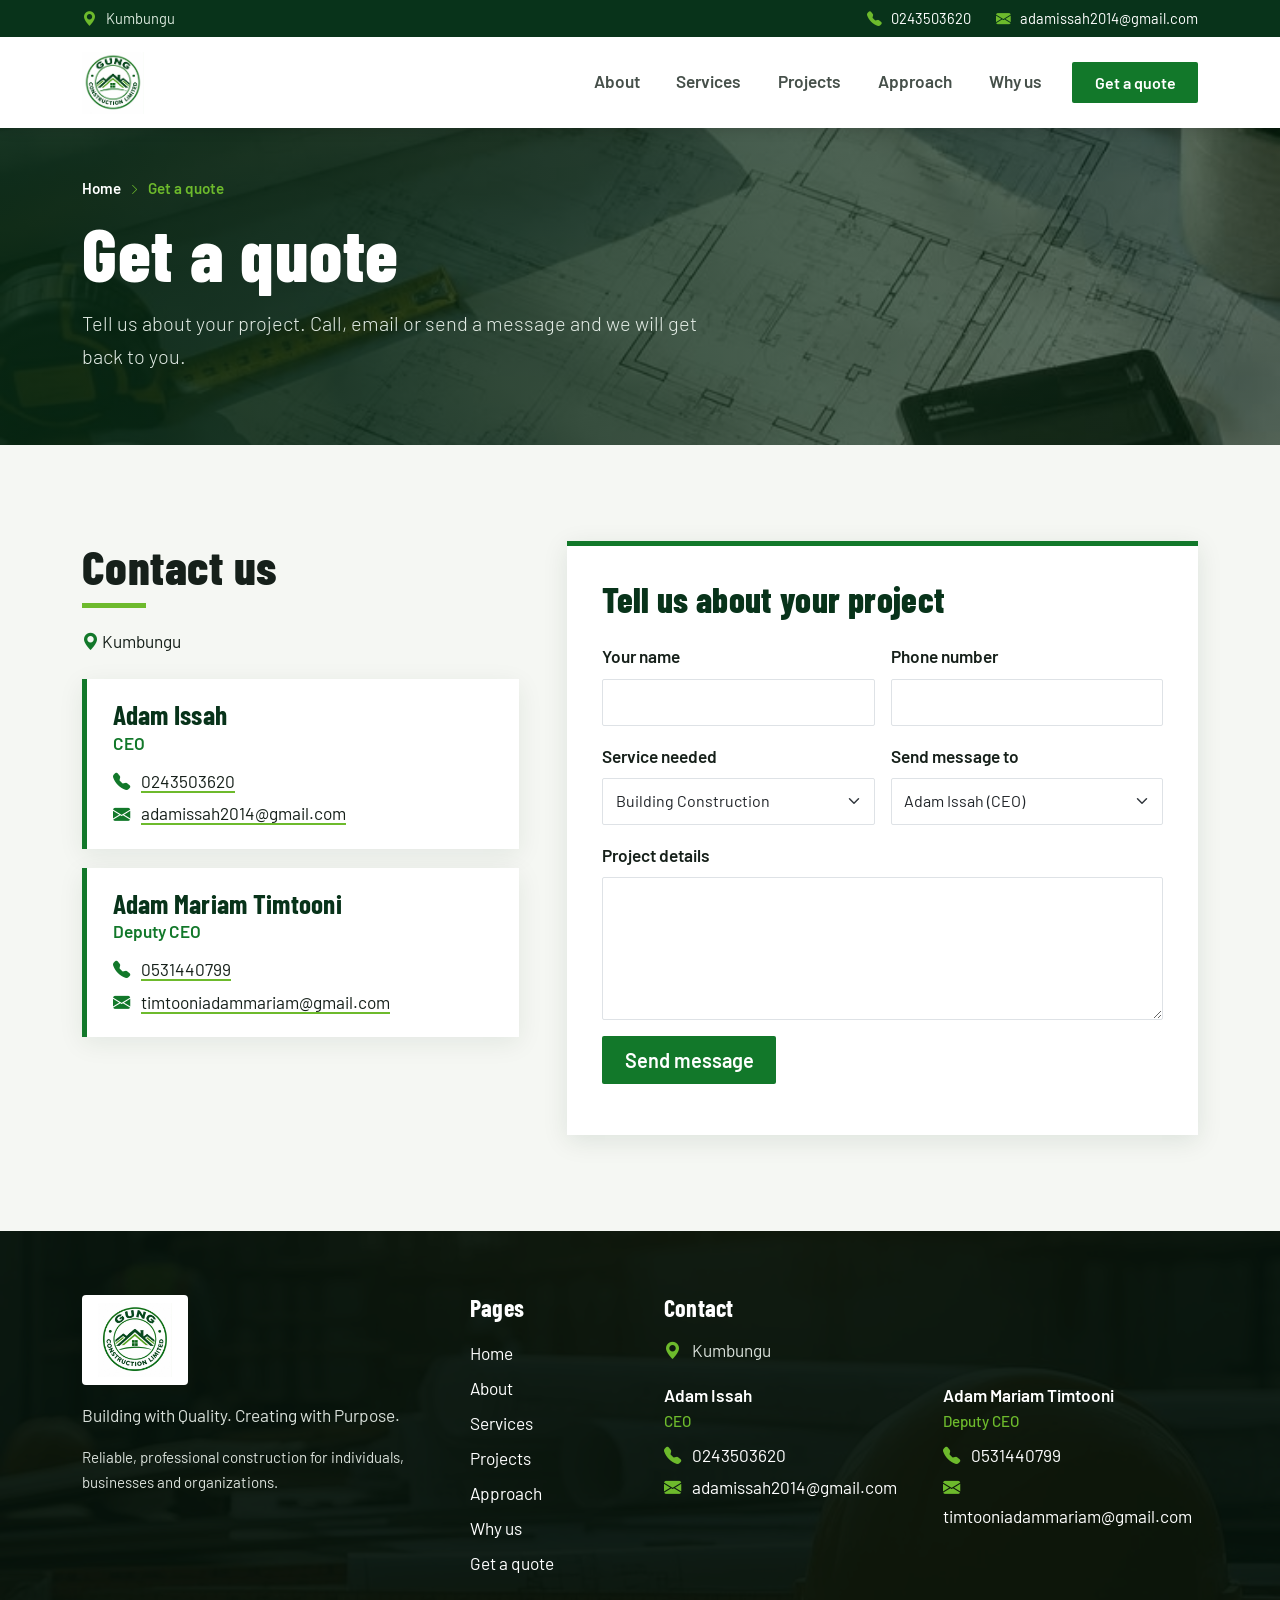
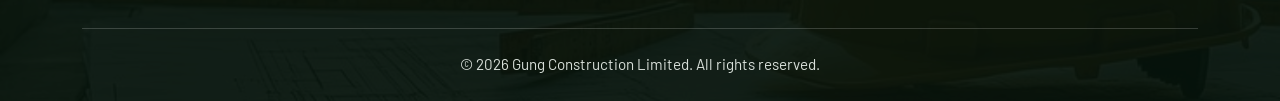
<file: quote.html>
<!DOCTYPE html>
<html lang="en">
<head>
<meta charset="UTF-8">
<meta name="viewport" content="width=device-width, initial-scale=1">
<title>Get a quote | Gung Construction Limited</title>
<meta name="description" content="Request a quote from Gung Construction Limited. Call, email or send a message and we will get back to you.">
<meta name="theme-color" content="#0b4a1f">
<link rel="icon" href="logo.jpg">
<link href="https://cdn.jsdelivr.net/npm/bootstrap@5.3.3/dist/css/bootstrap.min.css" rel="stylesheet">
<link href="https://cdn.jsdelivr.net/npm/bootstrap-icons@1.11.3/font/bootstrap-icons.min.css" rel="stylesheet">
<link href="https://fonts.googleapis.com/css2?family=Barlow+Condensed:wght@600;700;800&family=Barlow:wght@400;500;600&display=swap" rel="stylesheet">
<link href="style.css" rel="stylesheet">
</head>
<body>
<header class="site-header fixed-top" id="nav">
  <div class="topbar">
    <div class="container d-flex justify-content-between align-items-center">
      <span><i class="bi bi-geo-alt-fill"></i> Kumbungu</span>
      <span class="topbar-links">
        <a href="tel:0243503620"><i class="bi bi-telephone-fill"></i> 0243503620</a>
        <a href="mailto:adamissah2014@gmail.com"><i class="bi bi-envelope-fill"></i> adamissah2014@gmail.com</a>
      </span>
    </div>
  </div>
  <nav class="navbar navbar-expand-lg">
    <div class="container">
      <a class="navbar-brand" href="index.html"><img src="logo.jpg" alt="Gung Construction Limited logo" class="brand-logo"></a>
      <button class="navbar-toggler" data-bs-toggle="collapse" data-bs-target="#menu" aria-label="Menu"><i class="bi bi-list"></i></button>
      <div class="collapse navbar-collapse" id="menu">
        <ul class="navbar-nav ms-auto align-items-lg-center gap-lg-2">
          <li class="nav-item"><a class="nav-link" href="about.html">About</a></li>
          <li class="nav-item"><a class="nav-link" href="services.html">Services</a></li>
          <li class="nav-item"><a class="nav-link" href="projects.html">Projects</a></li>
          <li class="nav-item"><a class="nav-link" href="approach.html">Approach</a></li>
          <li class="nav-item"><a class="nav-link" href="why us.html">Why us</a></li>
          <li class="nav-item"><a class="btn btn-gung ms-lg-2" href="quote.html">Get a quote</a></li>
        </ul>
      </div>
    </div>
  </nav>
</header>

<section class="page-hero photo-bg">
  <img class="bg-img" src="six.jpg" alt="">
  <div class="container">
    <p class="crumbs"><a href="index.html">Home</a> <i class="bi bi-chevron-right"></i> Get a quote</p>
    <h1>Get a quote</h1>
    <p class="lead">Tell us about your project. Call, email or send a message and we will get back to you.</p>
  </div>
</section>

<section class="py-6 bg-soft">
  <div class="container">
    <div class="row g-5">
      <div class="col-lg-5">
        <h2 class="title-bar">Contact us</h2>
        <p class="mb-4"><i class="bi bi-geo-alt-fill text-green"></i> Kumbungu</p>
        <div class="person-card">
          <h3>Adam Issah</h3><p class="role">CEO</p>
          <p class="mb-1"><i class="bi bi-telephone-fill"></i> <a href="tel:0243503620">0243503620</a></p>
          <p class="mb-0 wrap"><i class="bi bi-envelope-fill"></i> <a href="mailto:adamissah2014@gmail.com">adamissah2014@gmail.com</a></p>
        </div>
        <div class="person-card">
          <h3>Adam Mariam Timtooni</h3><p class="role">Deputy CEO</p>
          <p class="mb-1"><i class="bi bi-telephone-fill"></i> <a href="tel:0531440799">0531440799</a></p>
          <p class="mb-0 wrap"><i class="bi bi-envelope-fill"></i> <a href="mailto:timtooniadammariam@gmail.com">timtooniadammariam@gmail.com</a></p>
        </div>
      </div>
      <div class="col-lg-7">
        <form id="contactForm" class="contact-form" novalidate>
          <h2 class="mb-4">Tell us about your project</h2>
          <div class="row g-3">
            <div class="col-md-6"><label class="form-label" for="name">Your name</label><input class="form-control" id="name" required></div>
            <div class="col-md-6"><label class="form-label" for="phone">Phone number</label><input class="form-control" id="phone" type="tel" required></div>
            <div class="col-md-6"><label class="form-label" for="service">Service needed</label>
              <select class="form-select" id="service"><option>Building Construction</option><option>Renovation and Remodeling</option><option>Roofing Works</option><option>Plastering and Painting</option><option>General Building Works</option><option>Civil Construction Works</option><option>Property Maintenance</option><option>Project Supervision and Management</option><option>Wholesale of building materials</option></select></div>
            <div class="col-md-6"><label class="form-label" for="sendto">Send message to</label>
              <select class="form-select" id="sendto"><option value="ceo">Adam Issah (CEO)</option><option value="deputy">Adam Mariam Timtooni (Deputy CEO)</option></select></div>
            <div class="col-12"><label class="form-label" for="message">Project details</label><textarea class="form-control" id="message" rows="5" required></textarea></div>
            <div class="col-12"><button class="btn btn-gung btn-lg" type="submit">Send message</button><p id="formNote" class="mt-3 mb-0" role="status"></p></div>
          </div>
        </form>
      </div>
    </div>
  </div>
</section>

<footer class="site-footer photo-bg">
  <img class="bg-img" src="seven.jpg" alt="" loading="lazy">
  <div class="container">
    <div class="row g-5">
      <div class="col-lg-4">
        <img src="logo.jpg" alt="Gung Construction Limited logo" class="footer-logo">
        <p>Building with Quality. Creating with Purpose.</p>
        <p class="small mb-0">Reliable, professional construction for individuals, businesses and organizations.</p>
      </div>
      <div class="col-6 col-lg-2">
        <h3>Pages</h3>
        <ul class="foot-links">
          <li><a href="index.html">Home</a></li>
          <li><a href="about.html">About</a></li>
          <li><a href="services.html">Services</a></li>
          <li><a href="projects.html">Projects</a></li>
          <li><a href="approach.html">Approach</a></li>
          <li><a href="why us.html">Why us</a></li>
          <li><a href="quote.html">Get a quote</a></li>
        </ul>
      </div>
      <div class="col-lg-6">
        <h3>Contact</h3>
        <p><i class="bi bi-geo-alt-fill"></i> Kumbungu</p>
        <div class="row g-4">
          <div class="col-md-6">
            <p class="foot-name">Adam Issah <span>CEO</span></p>
            <p class="mb-1"><i class="bi bi-telephone-fill"></i> <a href="tel:0243503620">0243503620</a></p>
            <p class="mb-0 wrap"><i class="bi bi-envelope-fill"></i> <a href="mailto:adamissah2014@gmail.com">adamissah2014@gmail.com</a></p>
          </div>
          <div class="col-md-6">
            <p class="foot-name">Adam Mariam Timtooni <span>Deputy CEO</span></p>
            <p class="mb-1"><i class="bi bi-telephone-fill"></i> <a href="tel:0531440799">0531440799</a></p>
            <p class="mb-0 wrap"><i class="bi bi-envelope-fill"></i> <a href="mailto:timtooniadammariam@gmail.com">timtooniadammariam@gmail.com</a></p>
          </div>
        </div>
      </div>
    </div>
    <div class="foot-bottom">&copy; <span id="year"></span> Gung Construction Limited. All rights reserved.</div>
  </div>
</footer>

<a href="#top" id="toTop" class="to-top" aria-label="Back to top"><i class="bi bi-arrow-up"></i></a>
<script src="https://cdn.jsdelivr.net/npm/bootstrap@5.3.3/dist/js/bootstrap.bundle.min.js"></script>
<script src="script.js"></script>
</body>
</html>
</file>
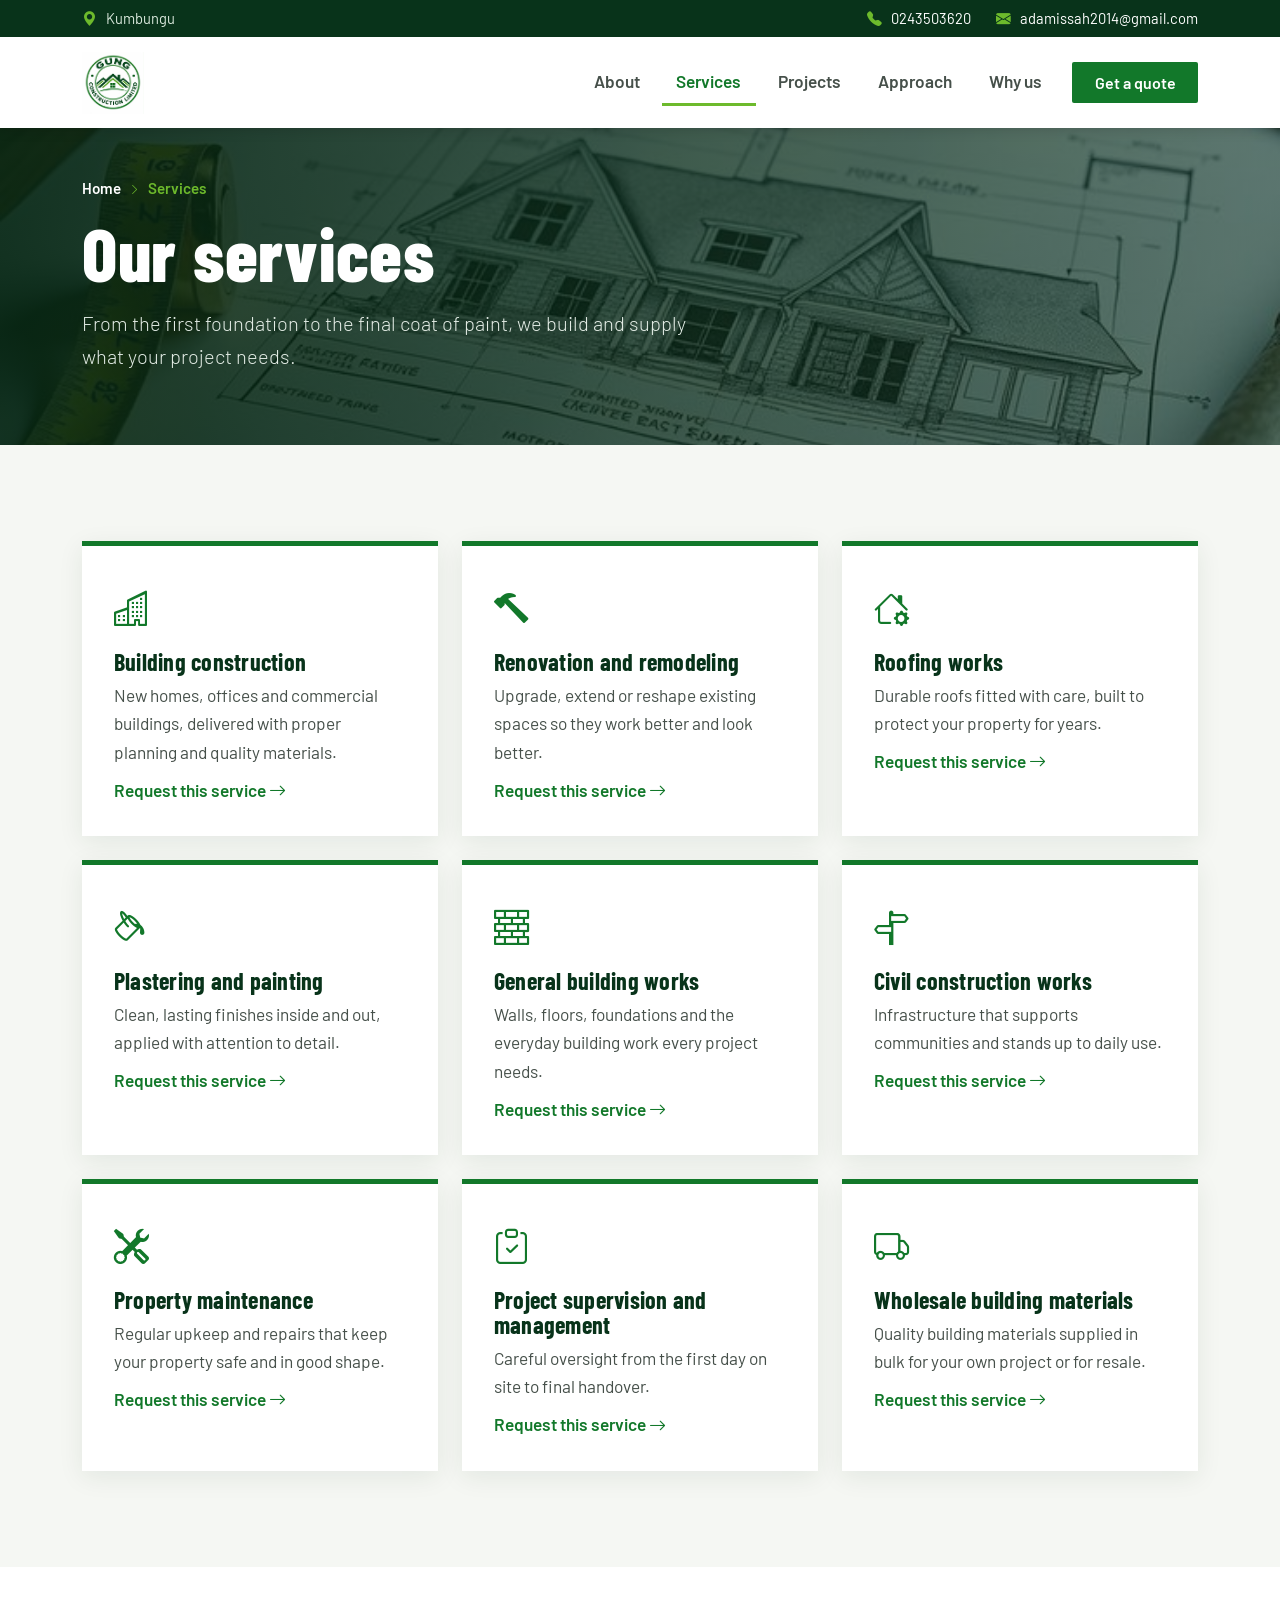
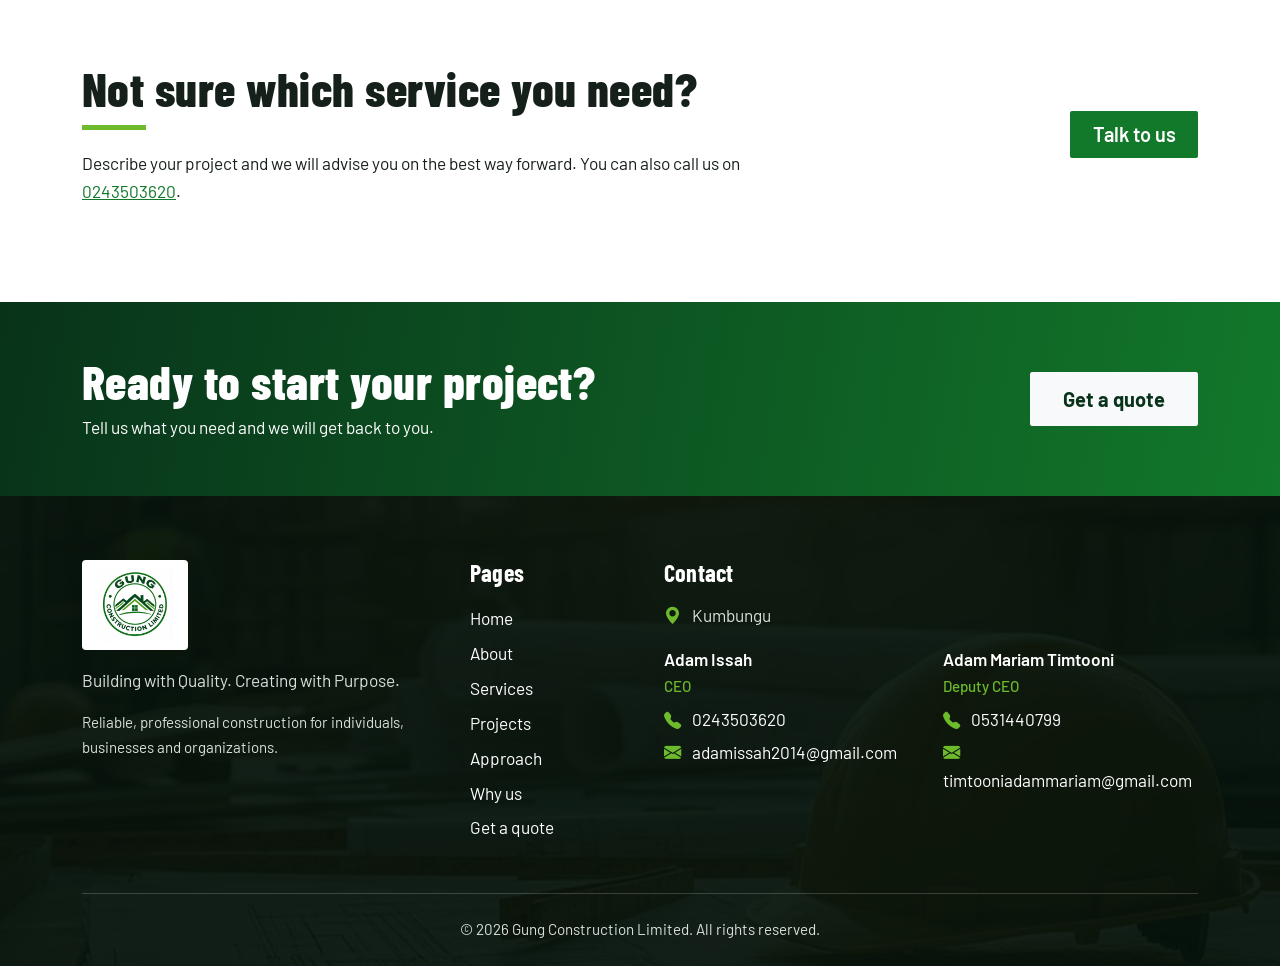
<file: services.html>
<!DOCTYPE html>
<html lang="en">
<head>
<meta charset="UTF-8">
<meta name="viewport" content="width=device-width, initial-scale=1">
<title>Services | Gung Construction Limited</title>
<meta name="description" content="Services from Gung Construction Limited: building construction, renovation, roofing, plastering and painting, civil works, maintenance, supervision and wholesale building materials.">
<meta name="theme-color" content="#0b4a1f">
<link rel="icon" href="logo.jpg">
<link href="https://cdn.jsdelivr.net/npm/bootstrap@5.3.3/dist/css/bootstrap.min.css" rel="stylesheet">
<link href="https://cdn.jsdelivr.net/npm/bootstrap-icons@1.11.3/font/bootstrap-icons.min.css" rel="stylesheet">
<link href="https://fonts.googleapis.com/css2?family=Barlow+Condensed:wght@600;700;800&family=Barlow:wght@400;500;600&display=swap" rel="stylesheet">
<link href="style.css" rel="stylesheet">
</head>
<body>
<header class="site-header fixed-top" id="nav">
  <div class="topbar">
    <div class="container d-flex justify-content-between align-items-center">
      <span><i class="bi bi-geo-alt-fill"></i> Kumbungu</span>
      <span class="topbar-links">
        <a href="tel:0243503620"><i class="bi bi-telephone-fill"></i> 0243503620</a>
        <a href="mailto:adamissah2014@gmail.com"><i class="bi bi-envelope-fill"></i> adamissah2014@gmail.com</a>
      </span>
    </div>
  </div>
  <nav class="navbar navbar-expand-lg">
    <div class="container">
      <a class="navbar-brand" href="index.html"><img src="logo.jpg" alt="Gung Construction Limited logo" class="brand-logo"></a>
      <button class="navbar-toggler" data-bs-toggle="collapse" data-bs-target="#menu" aria-label="Menu"><i class="bi bi-list"></i></button>
      <div class="collapse navbar-collapse" id="menu">
        <ul class="navbar-nav ms-auto align-items-lg-center gap-lg-2">
          <li class="nav-item"><a class="nav-link" href="about.html">About</a></li>
          <li class="nav-item"><a class="nav-link active" href="services.html" aria-current="page">Services</a></li>
          <li class="nav-item"><a class="nav-link" href="projects.html">Projects</a></li>
          <li class="nav-item"><a class="nav-link" href="approach.html">Approach</a></li>
          <li class="nav-item"><a class="nav-link" href="why us.html">Why us</a></li>
          <li class="nav-item"><a class="btn btn-gung ms-lg-2" href="quote.html">Get a quote</a></li>
        </ul>
      </div>
    </div>
  </nav>
</header>

<section class="page-hero photo-bg">
  <img class="bg-img" src="three.jpg" alt="">
  <div class="container">
    <p class="crumbs"><a href="index.html">Home</a> <i class="bi bi-chevron-right"></i> Services</p>
    <h1>Our services</h1>
    <p class="lead">From the first foundation to the final coat of paint, we build and supply what your project needs.</p>
  </div>
</section>

<section class="py-6 bg-soft">
  <div class="container">
    <div class="row g-4">
      <div class="col-md-6 col-lg-4"><div class="service"><i class="bi bi-buildings"></i><h3>Building construction</h3><p>New homes, offices and commercial buildings, delivered with proper planning and quality materials.</p><a class="service-link" href="quote.html?service=Building%20Construction">Request this service <i class="bi bi-arrow-right"></i></a></div></div>
      <div class="col-md-6 col-lg-4"><div class="service"><i class="bi bi-hammer"></i><h3>Renovation and remodeling</h3><p>Upgrade, extend or reshape existing spaces so they work better and look better.</p><a class="service-link" href="quote.html?service=Renovation%20and%20Remodeling">Request this service <i class="bi bi-arrow-right"></i></a></div></div>
      <div class="col-md-6 col-lg-4"><div class="service"><i class="bi bi-house-gear"></i><h3>Roofing works</h3><p>Durable roofs fitted with care, built to protect your property for years.</p><a class="service-link" href="quote.html?service=Roofing%20Works">Request this service <i class="bi bi-arrow-right"></i></a></div></div>
      <div class="col-md-6 col-lg-4"><div class="service"><i class="bi bi-paint-bucket"></i><h3>Plastering and painting</h3><p>Clean, lasting finishes inside and out, applied with attention to detail.</p><a class="service-link" href="quote.html?service=Plastering%20and%20Painting">Request this service <i class="bi bi-arrow-right"></i></a></div></div>
      <div class="col-md-6 col-lg-4"><div class="service"><i class="bi bi-bricks"></i><h3>General building works</h3><p>Walls, floors, foundations and the everyday building work every project needs.</p><a class="service-link" href="quote.html?service=General%20Building%20Works">Request this service <i class="bi bi-arrow-right"></i></a></div></div>
      <div class="col-md-6 col-lg-4"><div class="service"><i class="bi bi-signpost-split"></i><h3>Civil construction works</h3><p>Infrastructure that supports communities and stands up to daily use.</p><a class="service-link" href="quote.html?service=Civil%20Construction%20Works">Request this service <i class="bi bi-arrow-right"></i></a></div></div>
      <div class="col-md-6 col-lg-4"><div class="service"><i class="bi bi-tools"></i><h3>Property maintenance</h3><p>Regular upkeep and repairs that keep your property safe and in good shape.</p><a class="service-link" href="quote.html?service=Property%20Maintenance">Request this service <i class="bi bi-arrow-right"></i></a></div></div>
      <div class="col-md-6 col-lg-4"><div class="service"><i class="bi bi-clipboard-check"></i><h3>Project supervision and management</h3><p>Careful oversight from the first day on site to final handover.</p><a class="service-link" href="quote.html?service=Project%20Supervision%20and%20Management">Request this service <i class="bi bi-arrow-right"></i></a></div></div>
      <div class="col-md-6 col-lg-4"><div class="service"><i class="bi bi-truck"></i><h3>Wholesale building materials</h3><p>Quality building materials supplied in bulk for your own project or for resale.</p><a class="service-link" href="quote.html?service=Wholesale%20of%20building%20materials">Request this service <i class="bi bi-arrow-right"></i></a></div></div>
    </div>
  </div>
</section>

<section class="py-6">
  <div class="container">
    <div class="row align-items-center g-4">
      <div class="col-lg-8">
        <h2 class="title-bar">Not sure which service you need?</h2>
        <p class="mb-0">Describe your project and we will advise you on the best way forward. You can also call us on <a href="tel:0243503620">0243503620</a>.</p>
      </div>
      <div class="col-lg-4 text-lg-end"><a href="quote.html" class="btn btn-gung btn-lg">Talk to us</a></div>
    </div>
  </div>
</section>

<section class="cta-band">
  <div class="container d-flex flex-column flex-md-row align-items-md-center justify-content-between gap-4">
    <div>
      <h2>Ready to start your project?</h2>
      <p class="mb-0">Tell us what you need and we will get back to you.</p>
    </div>
    <a href="quote.html" class="btn btn-light btn-lg cta-btn">Get a quote</a>
  </div>
</section>

<footer class="site-footer photo-bg">
  <img class="bg-img" src="seven.jpg" alt="" loading="lazy">
  <div class="container">
    <div class="row g-5">
      <div class="col-lg-4">
        <img src="logo.jpg" alt="Gung Construction Limited logo" class="footer-logo">
        <p>Building with Quality. Creating with Purpose.</p>
        <p class="small mb-0">Reliable, professional construction for individuals, businesses and organizations.</p>
      </div>
      <div class="col-6 col-lg-2">
        <h3>Pages</h3>
        <ul class="foot-links">
          <li><a href="index.html">Home</a></li>
          <li><a href="about.html">About</a></li>
          <li><a href="services.html">Services</a></li>
          <li><a href="projects.html">Projects</a></li>
          <li><a href="approach.html">Approach</a></li>
          <li><a href="why us.html">Why us</a></li>
          <li><a href="quote.html">Get a quote</a></li>
        </ul>
      </div>
      <div class="col-lg-6">
        <h3>Contact</h3>
        <p><i class="bi bi-geo-alt-fill"></i> Kumbungu</p>
        <div class="row g-4">
          <div class="col-md-6">
            <p class="foot-name">Adam Issah <span>CEO</span></p>
            <p class="mb-1"><i class="bi bi-telephone-fill"></i> <a href="tel:0243503620">0243503620</a></p>
            <p class="mb-0 wrap"><i class="bi bi-envelope-fill"></i> <a href="mailto:adamissah2014@gmail.com">adamissah2014@gmail.com</a></p>
          </div>
          <div class="col-md-6">
            <p class="foot-name">Adam Mariam Timtooni <span>Deputy CEO</span></p>
            <p class="mb-1"><i class="bi bi-telephone-fill"></i> <a href="tel:0531440799">0531440799</a></p>
            <p class="mb-0 wrap"><i class="bi bi-envelope-fill"></i> <a href="mailto:timtooniadammariam@gmail.com">timtooniadammariam@gmail.com</a></p>
          </div>
        </div>
      </div>
    </div>
    <div class="foot-bottom">&copy; <span id="year"></span> Gung Construction Limited. All rights reserved.</div>
  </div>
</footer>

<a href="#top" id="toTop" class="to-top" aria-label="Back to top"><i class="bi bi-arrow-up"></i></a>
<script src="https://cdn.jsdelivr.net/npm/bootstrap@5.3.3/dist/js/bootstrap.bundle.min.js"></script>
<script src="script.js"></script>
</body>
</html>
</file>
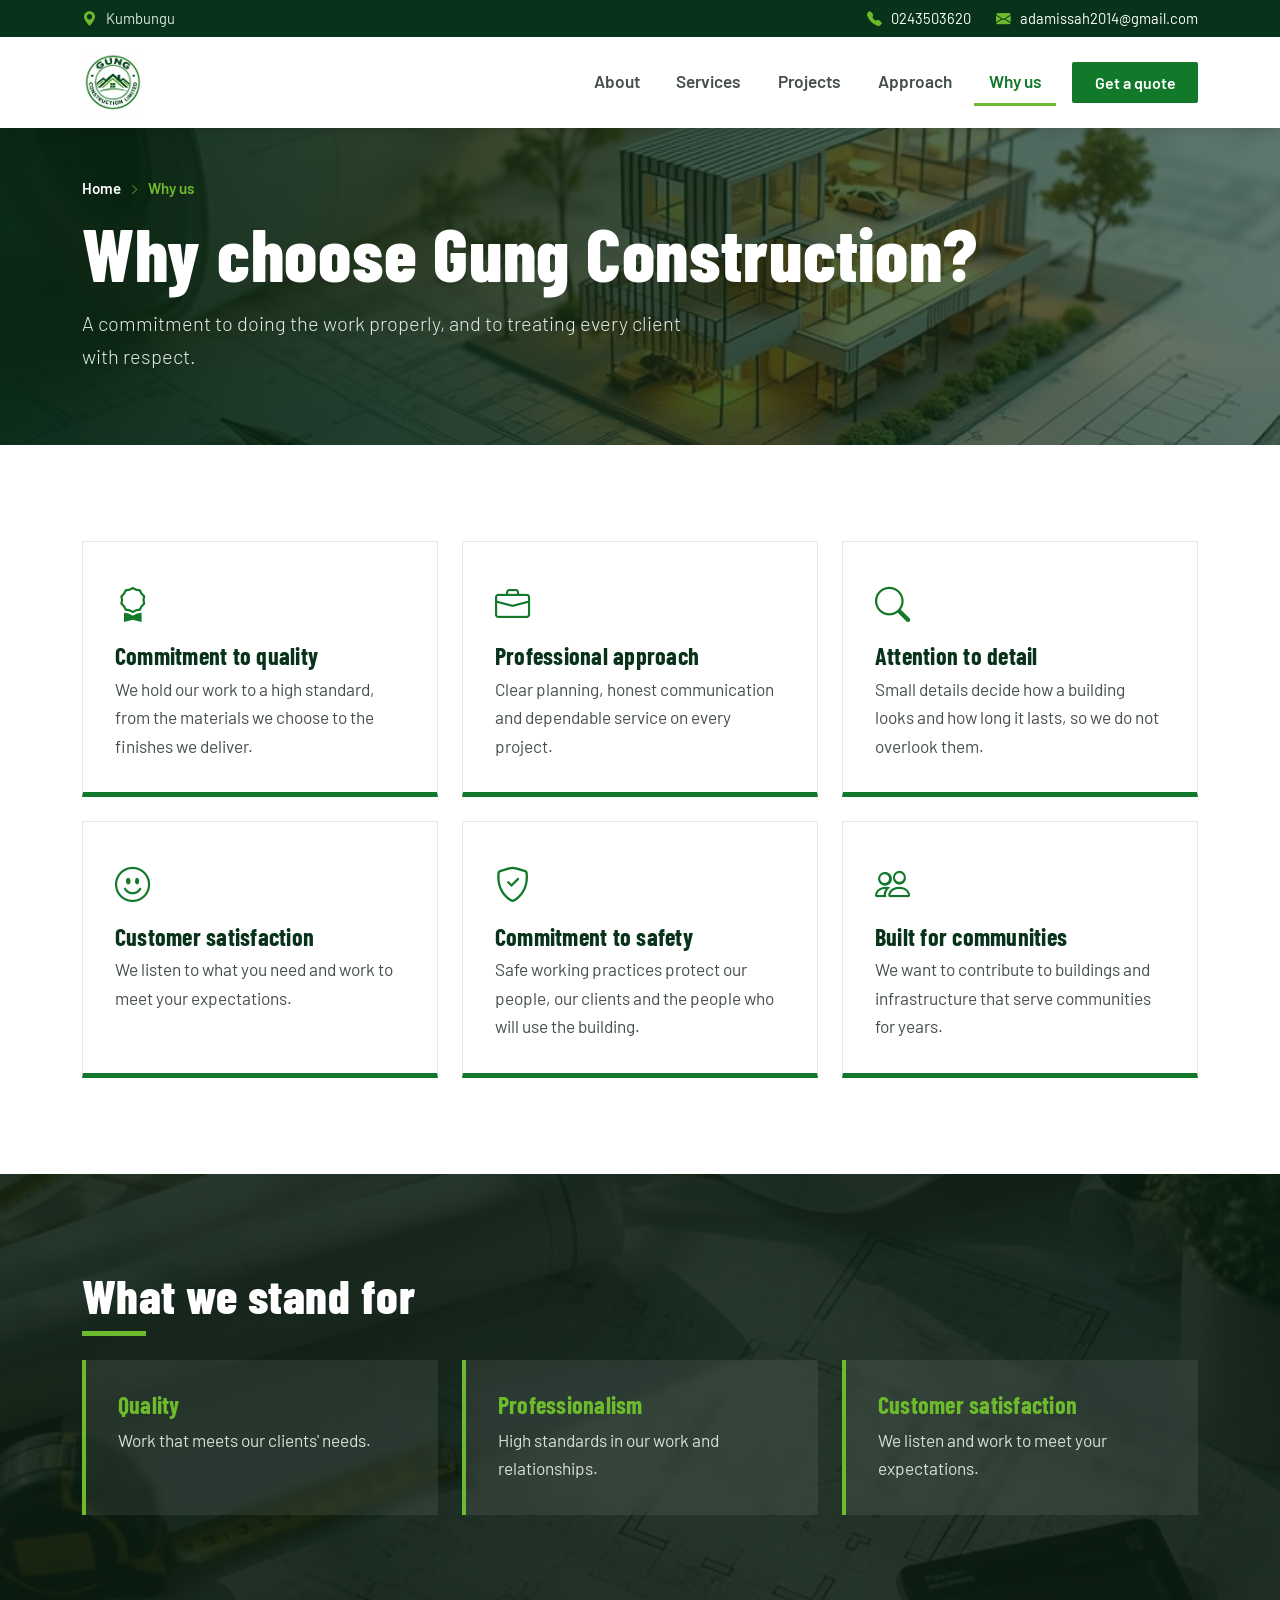
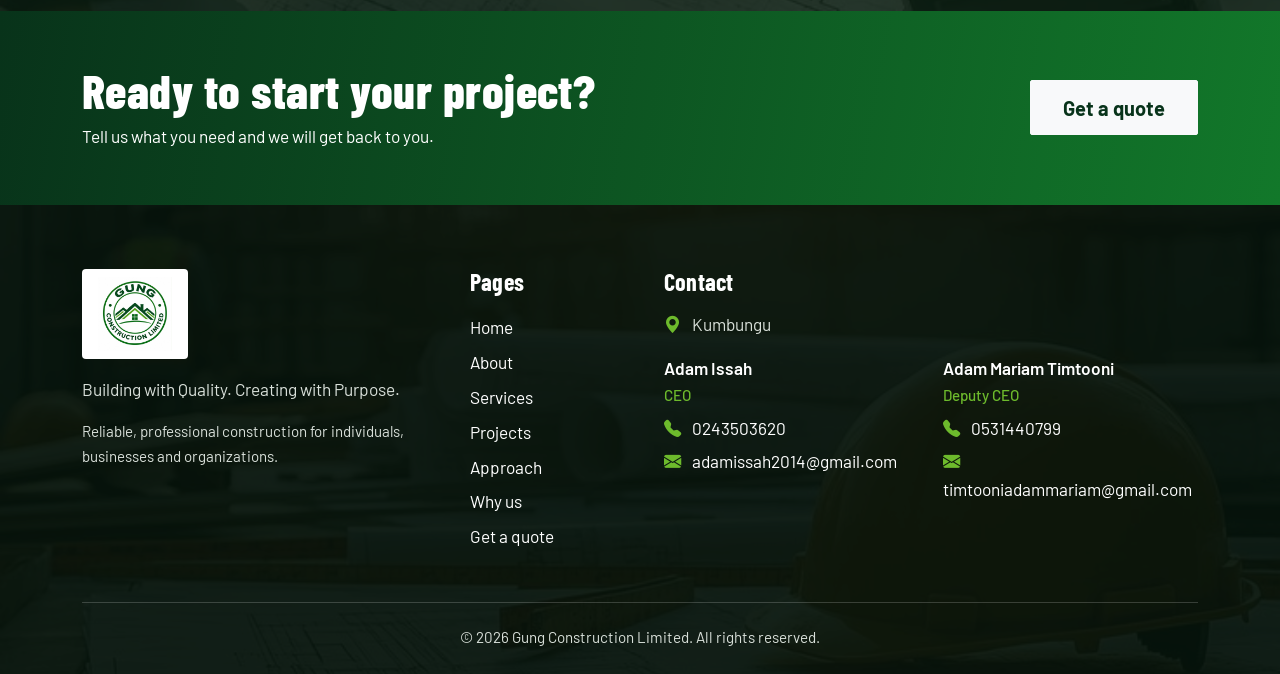
<file: why us.html>
<!DOCTYPE html>
<html lang="en">
<head>
<meta charset="UTF-8">
<meta name="viewport" content="width=device-width, initial-scale=1">
<title>Why choose us | Gung Construction Limited</title>
<meta name="description" content="Why choose Gung Construction Limited: commitment to quality, professionalism, attention to detail, customer satisfaction and safety.">
<meta name="theme-color" content="#0b4a1f">
<link rel="icon" href="logo.jpg">
<link href="https://cdn.jsdelivr.net/npm/bootstrap@5.3.3/dist/css/bootstrap.min.css" rel="stylesheet">
<link href="https://cdn.jsdelivr.net/npm/bootstrap-icons@1.11.3/font/bootstrap-icons.min.css" rel="stylesheet">
<link href="https://fonts.googleapis.com/css2?family=Barlow+Condensed:wght@600;700;800&family=Barlow:wght@400;500;600&display=swap" rel="stylesheet">
<link href="style.css" rel="stylesheet">
</head>
<body>
<header class="site-header fixed-top" id="nav">
  <div class="topbar">
    <div class="container d-flex justify-content-between align-items-center">
      <span><i class="bi bi-geo-alt-fill"></i> Kumbungu</span>
      <span class="topbar-links">
        <a href="tel:0243503620"><i class="bi bi-telephone-fill"></i> 0243503620</a>
        <a href="mailto:adamissah2014@gmail.com"><i class="bi bi-envelope-fill"></i> adamissah2014@gmail.com</a>
      </span>
    </div>
  </div>
  <nav class="navbar navbar-expand-lg">
    <div class="container">
      <a class="navbar-brand" href="index.html"><img src="logo.jpg" alt="Gung Construction Limited logo" class="brand-logo"></a>
      <button class="navbar-toggler" data-bs-toggle="collapse" data-bs-target="#menu" aria-label="Menu"><i class="bi bi-list"></i></button>
      <div class="collapse navbar-collapse" id="menu">
        <ul class="navbar-nav ms-auto align-items-lg-center gap-lg-2">
          <li class="nav-item"><a class="nav-link" href="about.html">About</a></li>
          <li class="nav-item"><a class="nav-link" href="services.html">Services</a></li>
          <li class="nav-item"><a class="nav-link" href="projects.html">Projects</a></li>
          <li class="nav-item"><a class="nav-link" href="approach.html">Approach</a></li>
          <li class="nav-item"><a class="nav-link active" href="why us.html" aria-current="page">Why us</a></li>
          <li class="nav-item"><a class="btn btn-gung ms-lg-2" href="quote.html">Get a quote</a></li>
        </ul>
      </div>
    </div>
  </nav>
</header>

<section class="page-hero photo-bg">
  <img class="bg-img" src="five.jpg" alt="">
  <div class="container">
    <p class="crumbs"><a href="index.html">Home</a> <i class="bi bi-chevron-right"></i> Why us</p>
    <h1>Why choose Gung Construction?</h1>
    <p class="lead">A commitment to doing the work properly, and to treating every client with respect.</p>
  </div>
</section>

<section class="py-6">
  <div class="container">
    <div class="row g-4">
      <div class="col-md-6 col-lg-4"><div class="reason"><i class="bi bi-award"></i><h3>Commitment to quality</h3><p>We hold our work to a high standard, from the materials we choose to the finishes we deliver.</p></div></div>
      <div class="col-md-6 col-lg-4"><div class="reason"><i class="bi bi-briefcase"></i><h3>Professional approach</h3><p>Clear planning, honest communication and dependable service on every project.</p></div></div>
      <div class="col-md-6 col-lg-4"><div class="reason"><i class="bi bi-search"></i><h3>Attention to detail</h3><p>Small details decide how a building looks and how long it lasts, so we do not overlook them.</p></div></div>
      <div class="col-md-6 col-lg-4"><div class="reason"><i class="bi bi-emoji-smile"></i><h3>Customer satisfaction</h3><p>We listen to what you need and work to meet your expectations.</p></div></div>
      <div class="col-md-6 col-lg-4"><div class="reason"><i class="bi bi-shield-check"></i><h3>Commitment to safety</h3><p>Safe working practices protect our people, our clients and the people who will use the building.</p></div></div>
      <div class="col-md-6 col-lg-4"><div class="reason"><i class="bi bi-people"></i><h3>Built for communities</h3><p>We want to contribute to buildings and infrastructure that serve communities for years.</p></div></div>
    </div>
  </div>
</section>

<section class="py-6 photo-bg tint-dark">
  <img class="bg-img" src="six.jpg" alt="" loading="lazy">
  <div class="container">
    <h2 class="title-bar mb-4">What we stand for</h2>
    <div class="row g-4">
      <div class="col-md-4"><div class="value"><h3>Quality</h3><p>Work that meets our clients' needs.</p></div></div>
      <div class="col-md-4"><div class="value"><h3>Professionalism</h3><p>High standards in our work and relationships.</p></div></div>
      <div class="col-md-4"><div class="value"><h3>Customer satisfaction</h3><p>We listen and work to meet your expectations.</p></div></div>
    </div>
  </div>
</section>

<section class="cta-band">
  <div class="container d-flex flex-column flex-md-row align-items-md-center justify-content-between gap-4">
    <div>
      <h2>Ready to start your project?</h2>
      <p class="mb-0">Tell us what you need and we will get back to you.</p>
    </div>
    <a href="quote.html" class="btn btn-light btn-lg cta-btn">Get a quote</a>
  </div>
</section>

<footer class="site-footer photo-bg">
  <img class="bg-img" src="seven.jpg" alt="" loading="lazy">
  <div class="container">
    <div class="row g-5">
      <div class="col-lg-4">
        <img src="logo.jpg" alt="Gung Construction Limited logo" class="footer-logo">
        <p>Building with Quality. Creating with Purpose.</p>
        <p class="small mb-0">Reliable, professional construction for individuals, businesses and organizations.</p>
      </div>
      <div class="col-6 col-lg-2">
        <h3>Pages</h3>
        <ul class="foot-links">
          <li><a href="index.html">Home</a></li>
          <li><a href="about.html">About</a></li>
          <li><a href="services.html">Services</a></li>
          <li><a href="projects.html">Projects</a></li>
          <li><a href="approach.html">Approach</a></li>
          <li><a href="why us.html">Why us</a></li>
          <li><a href="quote.html">Get a quote</a></li>
        </ul>
      </div>
      <div class="col-lg-6">
        <h3>Contact</h3>
        <p><i class="bi bi-geo-alt-fill"></i> Kumbungu</p>
        <div class="row g-4">
          <div class="col-md-6">
            <p class="foot-name">Adam Issah <span>CEO</span></p>
            <p class="mb-1"><i class="bi bi-telephone-fill"></i> <a href="tel:0243503620">0243503620</a></p>
            <p class="mb-0 wrap"><i class="bi bi-envelope-fill"></i> <a href="mailto:adamissah2014@gmail.com">adamissah2014@gmail.com</a></p>
          </div>
          <div class="col-md-6">
            <p class="foot-name">Adam Mariam Timtooni <span>Deputy CEO</span></p>
            <p class="mb-1"><i class="bi bi-telephone-fill"></i> <a href="tel:0531440799">0531440799</a></p>
            <p class="mb-0 wrap"><i class="bi bi-envelope-fill"></i> <a href="mailto:timtooniadammariam@gmail.com">timtooniadammariam@gmail.com</a></p>
          </div>
        </div>
      </div>
    </div>
    <div class="foot-bottom">&copy; <span id="year"></span> Gung Construction Limited. All rights reserved.</div>
  </div>
</footer>

<a href="#top" id="toTop" class="to-top" aria-label="Back to top"><i class="bi bi-arrow-up"></i></a>
<script src="https://cdn.jsdelivr.net/npm/bootstrap@5.3.3/dist/js/bootstrap.bundle.min.js"></script>
<script src="script.js"></script>
</body>
</html>
</file>
<file: style.css>
/* Gung Construction Limited: palette taken from the logo (forest, leaf and lime green on white) */
:root{
  --ink:#16201a;
  --charcoal:#46504a;
  --green:#12782a;
  --green-hover:#0e6322;
  --forest:#08331a;
  --lime:#6dba2c;
  --lime-soft:#8fd24f;
  --concrete:#e4e9e1;
  --paper:#f5f7f3;
}
html{scroll-behavior:smooth;scroll-padding-top:130px}
body{font-family:'Barlow',sans-serif;color:var(--ink);background:#fff;font-size:1.08rem;line-height:1.65}
h1,h2,h3{font-family:'Barlow Condensed',sans-serif;font-weight:800;line-height:1.05;letter-spacing:.01em}
h2{font-size:clamp(2rem,4vw,3rem);margin-bottom:1.2rem}
h3{font-size:1.5rem;font-weight:700}
a{color:var(--green)}
a:focus-visible,button:focus-visible,.form-control:focus,.form-select:focus{outline:3px solid var(--lime);outline-offset:2px;box-shadow:none}
.py-6{padding:6rem 0}
.bg-soft{background:var(--paper)}
.text-green{color:var(--green)}
.wrap{overflow-wrap:anywhere}
.section-intro{max-width:60ch;margin-bottom:2.5rem}
.title-bar::after{content:"";display:block;width:64px;height:5px;background:var(--lime);margin-top:.7rem}

/* buttons */
.btn-gung{background:var(--green);color:#fff;font-weight:600;border:0;border-radius:2px;padding:.55rem 1.4rem}
.btn-gung:hover{background:var(--green-hover);color:#fff}
.btn-outline-gung{border:2px solid var(--green);color:var(--green);font-weight:600;border-radius:2px;padding:.5rem 1.3rem;background:transparent}
.btn-outline-gung:hover{background:var(--green);color:#fff}
.btn-outline-light{border-radius:2px;border-width:2px;font-weight:600}
.photo-bg .btn-gung{background:var(--lime);color:var(--forest)}
.photo-bg .btn-gung:hover{background:var(--lime-soft);color:var(--forest)}

/* header: top bar + navbar */
.site-header{background:#fff;box-shadow:0 2px 12px rgba(0,0,0,.14)}
.topbar{background:var(--forest);color:#d9e8dc;font-size:.92rem;padding:.4rem 0;max-height:44px;overflow:hidden;transition:max-height .3s,padding .3s}
.topbar i{color:var(--lime);margin-right:.35rem}
.topbar a{color:#fff;text-decoration:none;margin-left:1.4rem}
.topbar a:hover{color:var(--lime-soft)}
.site-header.scrolled .topbar{max-height:0;padding:0}
.navbar{padding:.6rem 0;transition:padding .3s}
.site-header.scrolled .navbar{padding:.3rem 0}
.navbar-brand{display:flex;align-items:center;margin:0}
.brand-logo{height:62px;width:auto;display:block;transition:height .3s}
.site-header.scrolled .brand-logo{height:48px}
.nav-link{color:var(--charcoal)!important;font-weight:600;padding:.5rem .9rem!important;border-bottom:3px solid transparent}
.nav-link:hover{color:var(--green)!important}
.nav-link.active{color:var(--green)!important;border-bottom-color:var(--lime)}
.navbar-toggler{color:var(--ink);font-size:1.8rem;border:0}
.navbar .btn-gung,.navbar .btn-gung:hover{color:#fff!important}
@media(max-width:991px){
  .topbar{display:none}
  .navbar-collapse{background:#fff;padding:1rem 0}
  .nav-link.active{border-bottom-color:transparent;border-left:3px solid var(--lime);padding-left:.8rem!important}
}

/* media backgrounds */
.photo-bg{position:relative;overflow:hidden;isolation:isolate;color:#fff;background:var(--forest)}
.bg-img{position:absolute;top:0;left:0;width:100%;height:100%;object-fit:cover;object-position:center;z-index:-2}
.photo-bg::before{content:"";position:absolute;inset:0;z-index:-1;background:rgba(8,28,16,.87)}
.tint-mid::before{background:rgba(10,70,32,.9)}
.tint-dark::before{background:rgba(8,28,16,.88)}
.section-intro{color:#d8dfd9}

/* home hero */
.hero{min-height:100vh;display:flex;align-items:center;padding:10rem 0 5rem}
.hero::before{background:linear-gradient(90deg,rgba(6,38,18,.9) 0%,rgba(6,38,18,.35) 70%)}
.hero h1{font-size:clamp(3rem,9vw,6.5rem);margin-bottom:1.4rem;animation:rise .9s ease both}
.hero-sub{color:var(--lime);font-weight:600;margin-bottom:1rem}
.hero .lead{max-width:48ch;margin-bottom:2rem}
@keyframes rise{from{opacity:0;transform:translateY(30px)}to{opacity:1;transform:none}}

/* inner page banner */
.page-hero{padding:11rem 0 4.5rem}
.page-hero::before{background:linear-gradient(90deg,rgba(6,38,18,.92) 0%,rgba(6,38,18,.6) 100%)}
.page-hero h1{font-size:clamp(2.6rem,7vw,4.6rem);margin-bottom:1rem}
.page-hero .lead{max-width:56ch;margin:0;color:#e3ece5}
.crumbs{font-size:.95rem;color:var(--lime);margin-bottom:.8rem;font-weight:600}
.crumbs a{color:#fff;text-decoration:none}
.crumbs a:hover{color:var(--lime-soft)}
.crumbs i{font-size:.7rem;margin:0 .3rem}
@media(max-width:991px){.page-hero{padding:8.5rem 0 3.5rem}.hero{padding:8rem 0 4rem}}

/* highlight strip under hero */
.highlights{background:var(--green);color:#fff}
.hl{display:flex;gap:1rem;align-items:center;padding:1.6rem 1.4rem;border-right:1px solid rgba(255,255,255,.2);height:100%}
.col-md-4:last-child .hl{border-right:0}
.hl i{font-size:2.4rem;color:var(--lime-soft)}
.hl h3{margin:0;font-size:1.4rem}
.hl p{margin:0;font-size:.98rem;color:#e0efe3}
@media(max-width:767px){.hl{border-right:0;border-bottom:1px solid rgba(255,255,255,.2)}}

/* about image */
.about-img{position:relative;overflow:hidden;aspect-ratio:4/3;min-height:320px;background:var(--concrete);border-left:10px solid var(--green);box-shadow:14px 14px 0 var(--concrete)}
.about-img .bg-img{z-index:0}
.vm-card{background:#fff;border-top:5px solid var(--green);padding:2.2rem;height:100%;box-shadow:0 6px 24px rgba(8,51,26,.08)}
.vm-card i{font-size:2.4rem;color:var(--green)}
.vm-card h3{margin:.6rem 0 .6rem;font-size:1.8rem}
.vm-card p{margin:0;color:var(--charcoal)}
.value-card{background:var(--paper);border-left:5px solid var(--green);padding:1.8rem;height:100%}
.value-card i{font-size:2rem;color:var(--green)}
.value-card h3{margin:.4rem 0 .4rem;color:var(--forest)}
.value-card p{margin:0;color:var(--charcoal)}

/* services */
.service{background:#fff;color:var(--ink);padding:2rem;height:100%;border-top:5px solid var(--green);box-shadow:0 6px 24px rgba(8,51,26,.08);transition:transform .2s,border-color .2s}
.service:hover{transform:translateY(-6px);border-color:var(--lime)}
.service>i{font-size:2.2rem;color:var(--green)}
.service h3{margin:.8rem 0 .4rem;color:var(--forest)}
.service p{margin:0 0 .6rem;color:var(--charcoal)}
.service-link{font-weight:600;text-decoration:none;color:var(--green)}
.service-link:hover{color:var(--green-hover);text-decoration:underline}

/* approach (home strip) */
.step{border:2px solid rgba(255,255,255,.28);padding:1.8rem;height:100%}
.step span{display:inline-grid;place-items:center;width:2.6rem;height:2.6rem;background:var(--lime);color:var(--forest);font-family:'Barlow Condensed';font-weight:800;font-size:1.5rem}
.step h3{margin:1rem 0 .4rem}
.step p{margin:0;color:#dcefd5}

/* approach (full page timeline) */
.timeline{max-width:860px;margin:0 auto;position:relative}
.timeline::before{content:"";position:absolute;left:1.55rem;top:1rem;bottom:1rem;width:3px;background:var(--concrete)}
.tl-item{position:relative;display:flex;gap:1.6rem;padding-bottom:2.6rem}
.tl-item:last-child{padding-bottom:0}
.tl-num{flex:0 0 3.2rem;height:3.2rem;display:grid;place-items:center;background:var(--green);color:#fff;font-family:'Barlow Condensed';font-weight:800;font-size:1.8rem;position:relative;z-index:1}
.tl-body h3{margin:0 0 .3rem;font-size:1.9rem;color:var(--forest)}
.tl-short{font-weight:600;color:var(--green);margin-bottom:.4rem}

/* why us */
.reason{border:1px solid var(--concrete);border-bottom:5px solid var(--green);padding:2rem;height:100%;background:#fff;transition:box-shadow .2s}
.reason:hover{box-shadow:0 10px 28px rgba(8,51,26,.12)}
.reason i{font-size:2.2rem;color:var(--green)}
.reason h3{margin:.7rem 0 .4rem;color:var(--forest)}
.reason p{margin:0;color:var(--charcoal)}
.checks{list-style:none;padding:0}
.checks li{padding:.7rem 0 .7rem 2.4rem;border-bottom:1px solid rgba(255,255,255,.2);position:relative;font-weight:500}
.checks.dark li{border-bottom-color:var(--concrete)}
.checks li:before{content:"\F26E";font-family:bootstrap-icons;position:absolute;left:0;color:var(--lime);font-size:1.4rem;top:.45rem}
.checks.dark li:before{color:var(--green)}
.value{background:rgba(255,255,255,.08);backdrop-filter:blur(4px);border-left:4px solid var(--lime);color:#fff;padding:2rem;height:100%}
.value h3{color:var(--lime)}
.value p{margin:0;color:#d8dfd9}

/* call to action band */
.cta-band{background:linear-gradient(100deg,var(--forest),var(--green));color:#fff;padding:3.4rem 0}
.cta-band h2{margin-bottom:.4rem}
.cta-btn{color:var(--forest);font-weight:700;border-radius:2px;padding:.7rem 2rem}
.cta-btn:hover{background:var(--lime-soft);color:var(--forest)}

/* quote page */
.person-card{background:#fff;border-left:5px solid var(--green);padding:1.3rem 1.6rem;margin-bottom:1.2rem;box-shadow:0 6px 24px rgba(8,51,26,.08)}
.person-card h3{margin:0;font-size:1.7rem;color:var(--forest)}
.person-card .role{margin:0 0 .6rem;color:var(--green);font-weight:600}
.person-card i{color:var(--green);margin-right:.5rem}
.person-card a{color:var(--ink);text-decoration:none;border-bottom:2px solid var(--lime)}
.person-card a:hover{color:var(--green)}
.contact-form{background:#fff;color:var(--ink);padding:2.2rem;border-top:5px solid var(--green);box-shadow:0 6px 24px rgba(8,51,26,.1)}
.contact-form h2{color:var(--forest);font-size:2.2rem}
.form-label{font-weight:600}
.form-control,.form-select{border-radius:2px;padding:.65rem .8rem}
#formNote{font-weight:600;color:var(--green)}

/* footer */
.site-footer{padding:4rem 0 1.5rem;color:#d8dfd9}
.site-footer::before{background:rgba(6,20,11,.94)}
.site-footer h3{color:#fff;font-size:1.5rem;margin-bottom:1rem}
.footer-logo{height:90px;width:auto;background:#fff;padding:.5rem 1rem;border-radius:4px;margin-bottom:1rem}
.site-footer i{color:var(--lime);margin-right:.5rem}
.site-footer a{color:#fff;text-decoration:none}
.site-footer a:hover{color:var(--lime-soft)}
.foot-links{list-style:none;padding:0;margin:0}
.foot-links li{padding:.2rem 0}
.foot-name{margin-bottom:.4rem;font-weight:600;color:#fff}
.foot-name span{display:block;color:var(--lime);font-weight:500;font-size:.95rem}
.foot-bottom{margin-top:3rem;padding-top:1.4rem;border-top:1px solid rgba(255,255,255,.18);text-align:center;font-size:.95rem}

/* back to top */
.to-top{position:fixed;right:1.2rem;bottom:1.2rem;z-index:1030;width:3rem;height:3rem;display:grid;place-items:center;background:var(--green);color:#fff;font-size:1.4rem;border-radius:2px;box-shadow:0 4px 14px rgba(0,0,0,.35);opacity:0;visibility:hidden;transform:translateY(10px);transition:opacity .3s,transform .3s,visibility .3s,background .2s}
.to-top.show{opacity:1;visibility:visible;transform:none}
.to-top:hover{background:var(--green-hover);color:#fff}

@media(prefers-reduced-motion:reduce){*{animation:none!important;transition:none!important;scroll-behavior:auto!important}}
@media(max-width:575px){.py-6{padding:4rem 0}.about-img{box-shadow:8px 8px 0 var(--concrete)}.contact-form{padding:1.4rem}}

/* cards sitting on the soft background */
.bg-soft .value-card{background:#fff;box-shadow:0 6px 24px rgba(8,51,26,.08)}

/* leadership */
.leader{background:#fff;border-top:5px solid var(--green);box-shadow:0 6px 24px rgba(8,51,26,.1);height:100%}
.leader img,.leader-avatar{width:100%;aspect-ratio:1/1;object-fit:cover;object-position:center top;display:block;background:var(--concrete)}
.leader-avatar{display:grid;place-items:center;color:var(--green);font-size:6rem}
.leader-info{padding:1.4rem 1.6rem 1.6rem}
.leader-info h3{margin:0;font-size:1.8rem;color:var(--forest)}
.leader-info .role{margin:0 0 .7rem;color:var(--green);font-weight:600}
.leader-info i{color:var(--green);margin-right:.5rem}
.leader-info a{color:var(--ink);text-decoration:none;border-bottom:2px solid var(--lime)}
.leader-info a:hover{color:var(--green)}

/* project previews (home) */
.proj-card{position:relative;display:block;overflow:hidden;aspect-ratio:16/10;background:var(--forest);color:#fff;text-decoration:none;border-bottom:5px solid var(--lime)}
.proj-card img{position:absolute;inset:0;width:100%;height:100%;object-fit:cover;transition:transform .5s}
.proj-card:hover img{transform:scale(1.05)}
.proj-card::after{content:"";position:absolute;inset:0;background:linear-gradient(180deg,rgba(6,38,18,0) 35%,rgba(6,38,18,.9) 100%)}
.proj-info{position:absolute;left:0;right:0;bottom:0;padding:1.4rem 1.6rem;z-index:1}
.proj-info span{color:var(--lime-soft);font-weight:600;font-size:.95rem}
.proj-info h3{margin:.1rem 0 .2rem;font-size:2rem}
.proj-info em{font-style:normal;font-size:.95rem;color:#dcefd5}

/* project galleries */
.proj-type{color:var(--green);font-weight:600;margin-bottom:.3rem}
.gallery{display:grid;grid-template-columns:repeat(3,1fr);gap:1rem}
.gal-item{padding:0;border:0;background:var(--forest);overflow:hidden;aspect-ratio:4/3;cursor:zoom-in;position:relative}
.gal-item img{width:100%;height:100%;object-fit:cover;display:block;transition:transform .4s}
.gal-item:hover img{transform:scale(1.06)}
.gal-item.proj-big{grid-column:span 2;grid-row:span 2;aspect-ratio:auto}
.gallery-single{grid-template-columns:minmax(0,760px)}
.gallery-single .gal-item{aspect-ratio:16/10}
@media(max-width:767px){.gallery{grid-template-columns:repeat(2,1fr)}.gal-item.proj-big{grid-column:span 2;grid-row:auto;aspect-ratio:4/3}}

/* lightbox */
.lb-content{background:transparent;border:0;align-items:center}
.lb-content img{max-width:100%;max-height:80vh;object-fit:contain;display:block}
.lb-cap{color:#fff;margin:.8rem 0 0;font-weight:600}
.lb-close{position:absolute;top:-2.2rem;right:0}
.modal-backdrop.show{opacity:.85}
</file>
